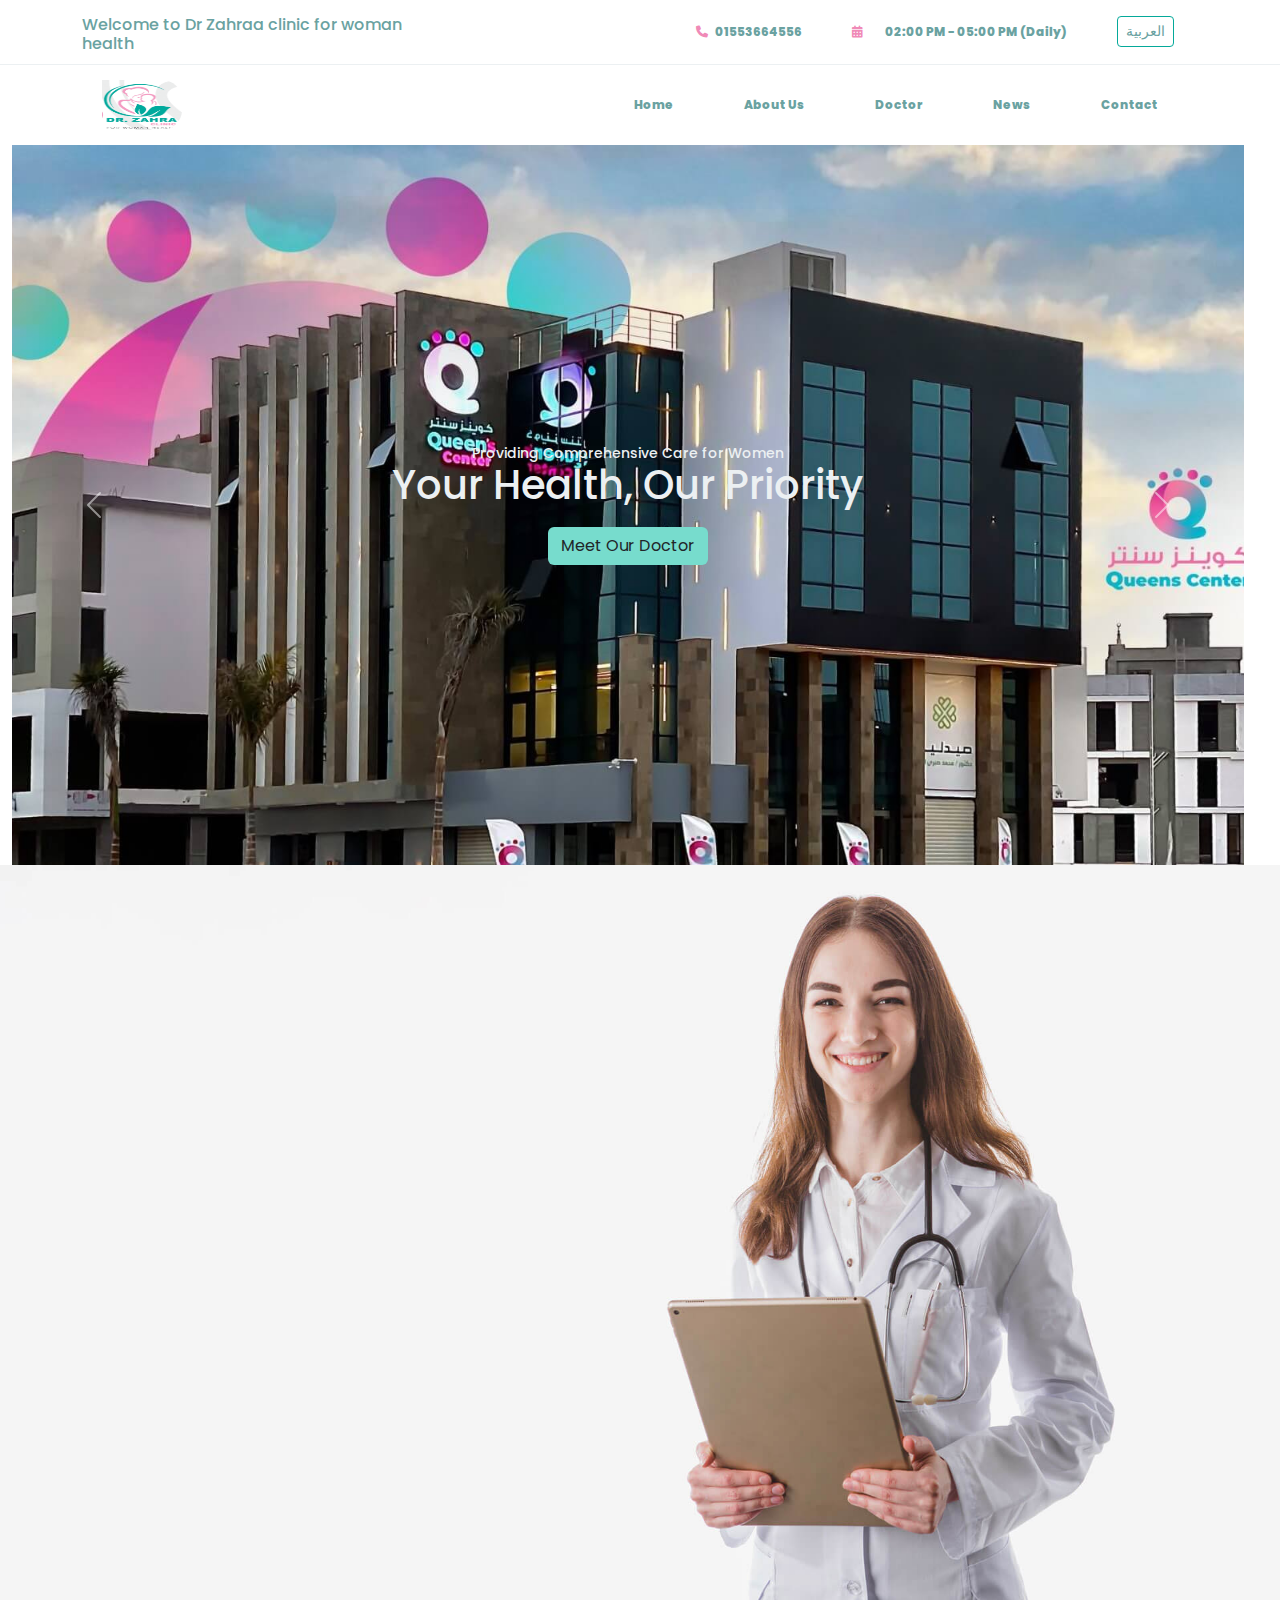
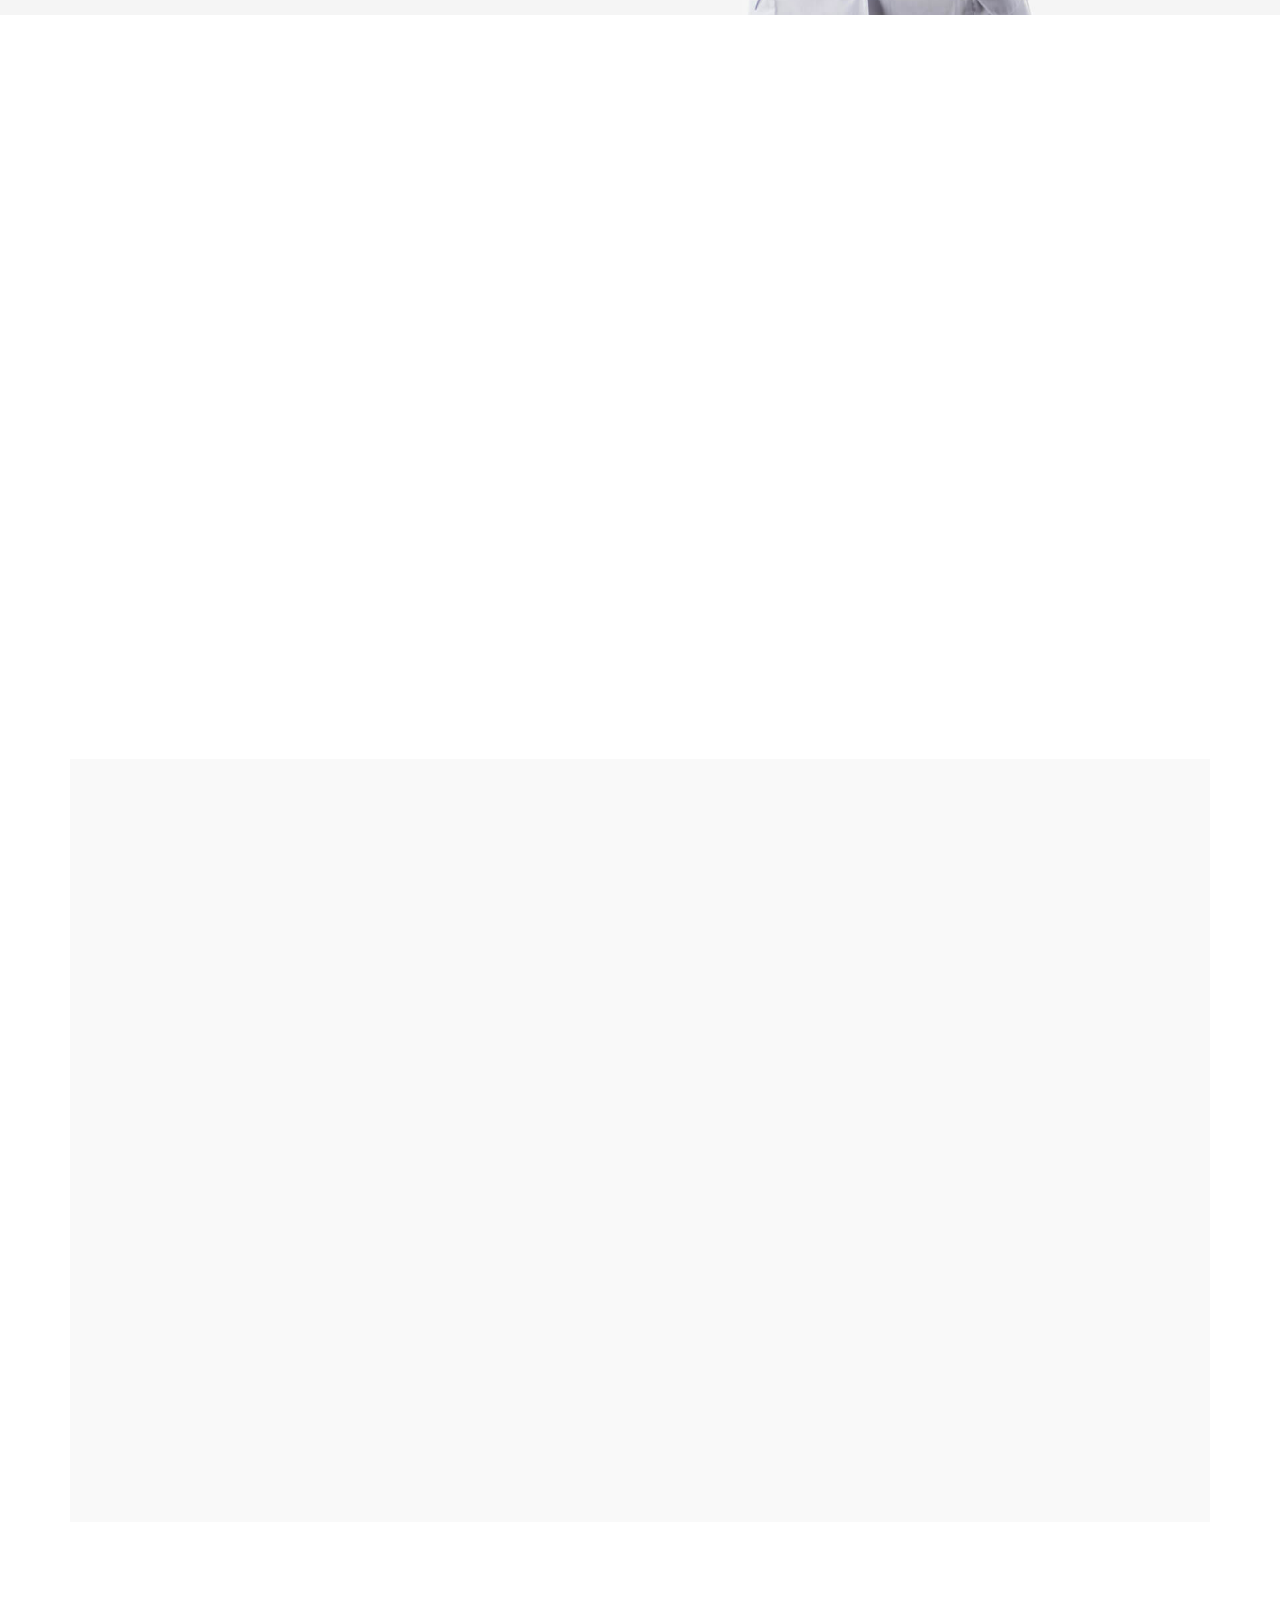
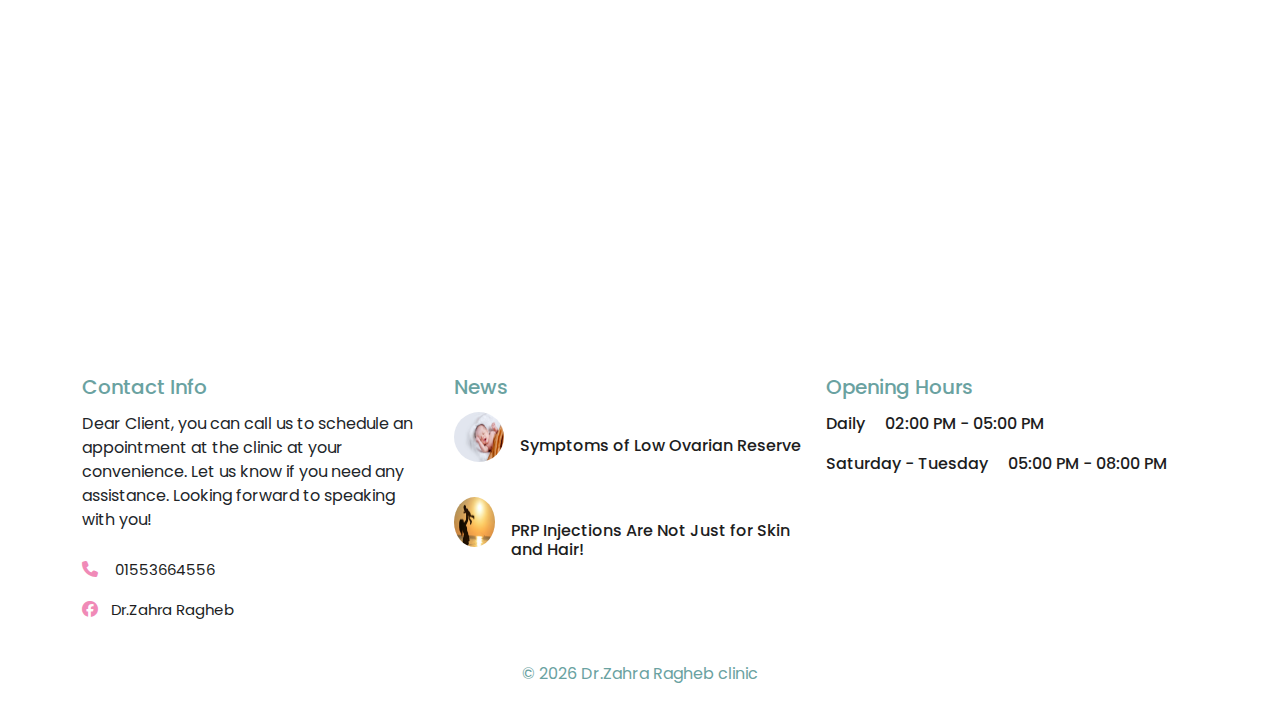
<file: index.html>
<!DOCTYPE html>
<html lang="en" dir="ltr">
<head>
    <meta charset="UTF-8">
    <meta name="viewport" content="width=device-width, initial-scale=1.0">
    <title>DR/Zahra Clinic</title>
    <link href="https://cdn.jsdelivr.net/npm/bootstrap@5.3.3/dist/css/bootstrap.min.css" rel="stylesheet">
    <script src="https://cdn.jsdelivr.net/npm/bootstrap@5.3.3/dist/js/bootstrap.bundle.min.js"></script>
    <link rel="stylesheet" href="https://cdnjs.cloudflare.com/ajax/libs/font-awesome/6.7.2/css/all.min.css">
    <link rel="stylesheet" href="https://cdnjs.cloudflare.com/ajax/libs/animate.css/4.1.1/animate.min.css"/>
    <link rel="stylesheet" href="./style/main.css">
    <script src="https://cdnjs.cloudflare.com/ajax/libs/wow/1.1.2/wow.min.js"></script>
</head>
<body>
    <header>
        <div class="container">
            <div class="row align-items-center">
                <div class="col-md-4 col-sm-5">
                    <p class="h6 title-header" data-en="Welcome to Dr Zahraa clinic for woman health" data-ar="مرحبًا بكم في عيادة الدكتورة الزهراء راغب لصحة المرأة">Welcome to Dr Zahraa clinic for woman health</p>
                </div>
                <div class="details col-md-8 col-sm-7 text-md-end">
                    <span class="me-3">
                        <i class="fa-solid fa-phone"></i>
                        <a href="https://wa.me/1553664556" style="text-decoration: none; color: inherit;">01553664556</a>
                    </span>
                    <span class="me-3"><i class="fa-solid fa-calendar-days"></i> <span data-en="02:00 PM - 05:00 PM (Daily)" data-ar="02:00 م - 05:00 م (يوميًا)">02:00 PM - 05:00 PM (Daily)</span></span>
                    <button id="lang-switch" class="btn btn-sm ">العربية</button>
                </div>
            </div>
        </div>
    </header>
    
    <nav class="navbar navbar-expand-lg navbar-light">
        <div class="container">
            <a class="navbar-brand" href="#top">
                <img src="public/logo-removebg-preview (1).png" alt="logo">
            </a>
            <button class="navbar-toggler" type="button" data-bs-toggle="collapse" data-bs-target="#navbarNav" aria-controls="navbarNav" aria-expanded="false" aria-label="Toggle navigation">
                <span class="navbar-toggler-icon"></span>
            </button>
            <div class="collapse navbar-collapse" id="navbarNav">
                <ul class="navbar-nav ms-auto">
                    <li class="nav-item"><a class="nav-link" href="#top" data-en="Home" data-ar="الرئيسية">Home</a></li>
                    <li class="nav-item"><a class="nav-link" href="#about" data-en="About Us" data-ar="معلومات عنا">About Us</a></li>
                    <li class="nav-item"><a class="nav-link" href="#doctor-section" data-en="Doctor" data-ar="الطبيبة">Doctor</a></li>
                    <li class="nav-item"><a class="nav-link" href="#news" data-en="News" data-ar="الأخبار">News</a></li>
                    <li class="nav-item"><a class="nav-link" href="#contact-us" data-en="Contact" data-ar="تواصل معنا">Contact</a></li>
                </ul>
            </div>
        </div>
    </nav>
    <!--Home-->
<section id="home" class="slider">
    <div class="container-fluid">
        <div class="row">
            <div id="carouselExample" class="carousel slide" data-bs-ride="carousel">
                <div class="carousel-inner">
                    <div class="carousel-item active item-first">
                        <div class="caption text-center">
                            <div class=" words offset-md-1 col-md-10">
                                <h3 data-en="Providing Comprehensive Care for Women" data-ar="توفير رعاية متكاملة ومتميزة للنساء">Providing Comprehensive Care for Women</h3>
                                <h1 data-en="Your Health, Our Priority" data-ar="صحتك هي أولويتنا">Your Health, Our Priority</h1>
                                <a href="#doctor-section" class="btn banner-btn" data-en="Meet Our Doctor" data-ar="تعرف على الطبيبة">Meet Our Doctor</a>
                            </div>
                        </div>
                    </div>
                    <div class="carousel-item item-second">
                        <div class="caption text-center">
                            <div class="words offset-md-1 col-md-10">
                                <h3 data-en="Dedicated to Women's Wellness" data-ar="مكرسون لصحة المرأة">Dedicated to Women's Wellness</h3>
                                <h1 data-en="Empowering Healthy Lives" data-ar="رعاية متكاملة لصحة الأم والجنين">Empowering Healthy Lives</h1>
                                <a href="#about" class="btn banner-btn" data-en="More About Us" data-ar="المزيد عنا">More About Us</a>
                            </div>
                        </div>
                    </div>
                    <div class="carousel-item item-third">
                        <div class="words caption text-center">
                            <div class="offset-md-1 col-md-10">
                                <h3 data-en="Expert Care for Every Stage of Life" data-ar="رعاية متخصصة لكل مرحلة من مراحل الحياة">Expert Care for Every Stage of Life</h3>
                                <h1 data-en="Compassionate & Personalized Treatment" data-ar="عناية لطيفة ومخصصة للمرأة">Compassionate & Personalized Treatment</h1>
                                <a href="#news" class="btn banner-btn" data-en="News" data-ar="الأخبار">News</a>
                            </div>
                        </div>
                    </div>
                </div>
                <button class="carousel-control-prev" type="button" data-bs-target="#carouselExample" data-bs-slide="prev">
                    <span class="carousel-control-prev-icon" aria-hidden="true"></span>
                    <span class="visually-hidden">Previous</span>
                </button>
                <button class="carousel-control-next" type="button" data-bs-target="#carouselExample" data-bs-slide="next">
                    <span class="carousel-control-next-icon" aria-hidden="true"></span>
                    <span class="visually-hidden">Next</span>
                </button>
            </div>
        </div>
    </div>
</section>
<!--About Us-->
<section id="about">
    <div class="container">
        <div class="row">
            <div class="col-lg-6 col-md-6">
                <div class="about-info">
                    <h2 class="wow animate__animated animate__fadeInUp" id="fadeElement" data-wow-delay="0.6s" data-en="Welcome to our clinic for Women's Health Care" data-ar="مرحبًا بكم في عيادتنا لرعاية صحة المرأة">Welcome to our clinic for Women's Health Care</h2>
                    <div class="wow animate__animated animate__fadeInUp" id="fadeText" data-wow-delay="0.8s">
                        <p class="ms-3" data-en="A women's and obstetrics clinic is dedicated to providing exceptional healthcare 
                        services tailored to women's needs. The clinic specializes in advanced fertility treatments, 
                        including IVF (In Vitro Fertilization) and plasma injections, to support women facing fertility challenges. 
                        It also offers pain-free delivery options to ensure a comfortable and safe childbirth experience. 
                        Committed to the highest standards of hygiene and care, the clinic prioritizes sterilization and patient comfort, 
                        creating a safe and reassuring environment for every woman. With expert medical professionals and state-of-the-art 
                        technology, the clinic strives to provide compassionate and effective care, ensuring the well-being of women 
                        at every stage of their journey." 
                        data-ar="تكرس عيادتنا لصحة المرأة وتقديم خدمات رعاية صحية متميزة تلبي احتياجات النساء.
                        تتخصص العيادة في علاجات الخصوبة المتقدمة، بما في ذلك التلقيح الصناعي (IVF) 
                        وحقن البلازما، لدعم النساء اللاتي يواجهن تحديات الخصوبة. كما توفر خيارات ولادة بدون
                        ألم لضمان تجربة ولادة مريحة وآمنة.
                        نحن ملتزمون بأعلى معايير النظافة والرعاية، حيث نولي أهمية كبيرة للتعقيم وراحة المريضات، مما يخلق بيئة آمنة ومطمئنة لكل امرأة.
                        بفضل فريقنا الطبي المتخصص والتكنولوجيا الحديثة، نسعى لتقديم رعاية رحيمة وفعالة لضمان صحة المرأة في جميع مراحل حياتها.">"A women's and obstetrics clinic is dedicated to providing exceptional healthcare 
                        services tailored to women's needs. The clinic specializes in advanced fertility treatments, 
                        including IVF (In Vitro Fertilization) and plasma injections, to support women facing fertility challenges. 
                        It also offers pain-free delivery options to ensure a comfortable and safe childbirth experience. 
                        Committed to the highest standards of hygiene and care, the clinic prioritizes sterilization and patient comfort, 
                        creating a safe and reassuring environment for every woman. With expert medical professionals and state-of-the-art 
                        technology, the clinic strives to provide compassionate and effective care, ensuring the well-being of women 
                        at every stage of their journey." </p>
                    </div>
                    <figure class="profile wow animate__animated animate__fadeInUp ms-2" id="fadeFigure" data-wow-delay="1s">
                        <img src="public/logo.png" class="img-fluid" alt="logo">
                        <figcaption>
                            <h6 data-en="Dr. Zahra Ragheb" data-ar="الدكتورة الزهراء اسماعيل راغب">Dr. Zahra Ragheb</h6>
                        </figcaption>
                    </figure>
                </div>
            </div>
        </div>
    </div>
</section>
<section class="container my-5" id="doctor-section">
    <div class="text-center mb-4 wow animate__animated animate__fadeInUp" data-wow-delay="0.3s">
        <h1 class="fw-bold" data-en="Meet Our Doctor" data-ar="تعرف على طبيبتنا">Meet Our Doctor</h1>
    </div>
    <div class="row align-items-center">
        <div class="col-md-6 wow animate__animated animate__fadeInUp" data-wow-delay="0.5s">
            <h3 class="fw-bold" data-en="Dr. Zahraa Ismail Ragheb" data-ar="الدكتورة الزهراء إسماعيل راغب">Dr. Zahraa Ismail Ragheb</h3>
            <ul>
                <li data-en="Lecturer and Consultant in Obstetrics, Gynecology, and Infertility at the Faculty of Medicine" data-ar="محاضرة ومستشارة في طب النساء والتوليد والعقم في كلية الطب">Lecturer and Consultant in Obstetrics, Gynecology, and Infertility at the Faculty of Medicine</li>
                <li data-en="Specialist in Obstetrics and Gynecology" data-ar="متخصصة في طب النساء والتوليد">Specialist in Obstetrics and Gynecology</li>
                <li data-en="Master's Degree in Obstetrics and Gynecology" data-ar="حاصلة على درجة الماجستير في طب النساء والتوليد">Master's Degree in Obstetrics and Gynecology</li>
                <li data-en="Fellow of the Royal College in England" data-ar="زميلة الكلية الملكية في إنجلترا">Fellow of the Royal College in England</li>
                <li data-en="Consultant in IVF (In Vitro Fertilization)" data-ar="استشارية في التلقيح الصناعي">Consultant in IVF (In Vitro Fertilization)</li>
                <li data-en="Consultant in Female Aesthetic Medicine" data-ar="استشارية في الطب التجميلي النسائي">Consultant in Female Aesthetic Medicine</li>
            </ul>
        </div>
        <div class="col-md-6 text-center wow animate__animated animate__fadeInUp" data-wow-delay="0.7s">
            <img src="public/pregnency.jpg" alt="Pregnant Woman" class="img-fluid rounded">
        </div>
    </div>
</section>
<!--News Section-->
<section id="news" class="container my-5">
    <div class="text-center mb-4 wow animate__animated animate__fadeInUp" data-wow-delay="0.3s">
        <h1 class="fw-bold" data-en="Latest News" data-ar="أحدث الأخبار">Latest News</h1>
    </div>

    <div class="row">
        <!-- News Item 1 -->
        <div class="col-lg-4 col-md-6 mb-4 wow animate__animated animate__fadeInUp" data-wow-delay="0.4s">
            <div class="news-thumb card border-0 shadow-sm">
                <a href="#" data-bs-toggle="modal" data-bs-target="#newsModal1">
                    <img src="public/photo3.jpg" class="card-img-top rounded" alt="">
                </a>
                <div class="card-body">
                    <h3 class="mt-2">
                        <a href="#" class="head text-decoration-none" data-bs-toggle="modal" data-bs-target="#newsModal1" data-en="Tips for Pregnant Women in the First Months" data-ar="نصائح للحوامل في الأشهر الأولى">Tips for Pregnant Women in the First Months</a>
                    </h3>
                    <p class="news-text" data-en="A pregnant woman can try some other habits to reduce nausea." data-ar="يمكن للمرأة الحامل تجربة بعض العادات لتقليل الغثيان.">A pregnant woman can try some other habits to reduce nausea.</p>
                    <button class="btn btn1 btn-sm" data-bs-toggle="modal" data-bs-target="#newsModal1" data-en="Read More" data-ar="اقرأ المزيد">Read More</button>
                </div>
            </div>
        </div>

        <!-- News Item 2 -->
        <div class="col-lg-4 col-md-6 mb-4 wow animate__animated animate__fadeInUp" data-wow-delay="0.5s">
            <div class="news-thumb card border-0 shadow-sm">
                <a href="#" data-bs-toggle="modal" data-bs-target="#newsModal2">
                    <img src="public/photo2 (1).jpg" class="card-img-top rounded" alt="">
                </a>
                <div class="card-body">
                    <h3 class="mt-2">
                        <a href="#" class="head text-decoration-none" data-bs-toggle="modal" data-bs-target="#newsModal2" data-en="PRP Injections Are Not Just for Skin and Hair!" data-ar="البلازما ليست للبشرةوالشعر!">PRP Injections Are Not Just for Skin and Hair!</a>
                    </h3>
                    <p class="news-text" data-en="PRP (Platelet-Rich Plasma) is now being used in cosmetic gynecology for treatment." data-ar="استخدام حقن البلازما في طب التجميل النسائي للعلاج.">PRP (Platelet-Rich Plasma) is now being used in cosmetic gynecology for treatment.</p>
                    <button class="btn btn1 btn-sm" data-bs-toggle="modal" data-bs-target="#newsModal2" data-en="Read More" data-ar="اقرأ المزيد">Read More</button>
                </div>
            </div>
        </div>

        <!-- News Item 3 -->
        <div class="col-lg-4 col-md-6 mb-4 wow animate__animated animate__fadeInUp" data-wow-delay="0.6s">
            <div class="news-thumb card border-0 shadow-sm">
                <a href="#" data-bs-toggle="modal" data-bs-target="#newsModal3">
                    <img src="public/photo2 (2).jpg" class="card-img-top rounded" alt="">
                </a>
                <div class="card-body">
                    <h3 class="mt-2">
                        <a href="#" class="head text-decoration-none" data-bs-toggle="modal" data-bs-target="#newsModal3" data-en="Symptoms of Low Ovarian Reserve" data-ar="أعراض انخفاض مخزون المبيض">Symptoms of Low Ovarian Reserve</a>
                    </h3>
                    <p class="news-text" data-en="There are no clear symptoms indicating a decrease in ovarian reserve." data-ar="لا توجد أعراض واضحة تشير إلى انخفاض مخزون المبيض.">There are no clear symptoms indicating a decrease in ovarian reserve.</p>
                    <button class="btn btn1 btn-sm" data-bs-toggle="modal" data-bs-target="#newsModal3" data-en="Read More" data-ar="اقرأ المزيد">Read More</button>
                </div>
            </div>
        </div>
    </div>
</section>
    <!-- News Modals -->
    <div class="modal fade" id="newsModal1" tabindex="-1" aria-labelledby="newsModal1Label" aria-hidden="true">
        <div class="modal-dialog modal-lg">
            <div class="modal-content">
                <div class="modal-header">
                    <h5 class="modal-title" id="newsModal1Label" data-en="Tips for Pregnant Women in the First Months" data-ar="نصائح للحوامل في الأشهر الأولى">Tips for Pregnant Women in the First Months</h5>
                    <button type="button" class="btn-close" data-bs-dismiss="modal" aria-label="Close"></button>
                </div>
                <div class="modal-body">
                    <img src="public/photo3.jpg" class="img-fluid mb-3" alt="">
                    <p data-en="Morning sickness is one of the most annoying symptoms for women at the beginning of pregnancy. Some women experience nausea and vomiting throughout the first months of pregnancy, which can be extremely bothersome. Although it can be difficult to control this type of nausea, doctors recommend certain tips for pregnant women in early pregnancy to help reduce morning sickness. Some of the most important tips include:" data-ar="الغثيان الصباحي هو أحد أكثر الأعراض إزعاجًا للنساء في بداية الحمل. تعاني بعض النساء من الغثيان والقيء خلال الأشهر الأولى من الحمل، مما قد يكون مزعجًا للغاية. على الرغم من صعوبة التحكم في هذا النوع من الغثيان، يوصي الأطباء ببعض النصائح للحوامل في بداية الحمل للمساعدة في تقليل الغثيان الصباحي. ومن أهم هذه النصائح:">
                    Morning sickness is one of the most annoying symptoms for women at the beginning of pregnancy. Some women experience nausea and vomiting throughout the first months of pregnancy, which can be extremely bothersome.
                    </p>
                    <ul class="modal-list">
                        <li data-en="Avoid using creams and perfumes with strong scents." data-ar="تجنب استخدام الكريمات والعطور ذات الروائح القوية.">Avoid using creams and perfumes with strong scents.</li>
                        <li data-en="Do not sleep on an empty stomach; eat a piece of fruit or drink a glass of milk before bedtime." data-ar="لا تنامي على معدة فارغة؛ تناولي قطعة من الفاكهة أو كوبًا من الحليب قبل النوم.">Do not sleep on an empty stomach; eat a piece of fruit or drink a glass of milk before bedtime.</li>
                        <li data-en="Do not move impublictely after waking up; rest for a while, drink a glass of juice, and then start moving." data-ar="لا تتحركي فور الاستيقاظ؛ استريحي قليلًا، اشربي كوبًا من العصير، ثم ابدئي بالحركة.">Do not move impublictely after waking up; rest for a while, drink a glass of juice, and then start moving.</li>
                        <li data-en="Avoid eating fried and fatty foods for dinner. Instead, opt for a light and healthy meal consisting of yogurt, fruit, and a glass of juice." data-ar="تجنبي تناول الأطعمة المقلية والدهنية في العشاء. بدلًا من ذلك، اختاري وجبة خفيفة وصحية تتكون من الزبادي، الفاكهة، وكوب من العصير.">Avoid eating fried and fatty foods for dinner. Instead, opt for a light and healthy meal consisting of yogurt, fruit, and a glass of juice.</li>
                    </ul>
                </div>
            </div>
        </div>
    </div>
    
    <div class="modal fade" id="newsModal2" tabindex="-1" aria-labelledby="newsModal2Label" aria-hidden="true">
        <div class="modal-dialog modal-lg">
            <div class="modal-content">
                <div class="modal-header">
                    <h5 class="modal-title" id="newsModal2Label" data-en="PRP Injections Are Not Just for Skin and Hair!" data-ar="حقن البلازما ليست فقط للبشرة والشعر!">PRP Injections Are Not Just for Skin and Hair!</h5>
                    <button type="button" class="btn-close" data-bs-dismiss="modal" aria-label="Close"></button>
                </div>
                <div class="modal-body">
                    <img src="public/photo2 (1).jpg" class="img-fluid mb-3" alt="">
                    <p data-en="PRP (Platelet-Rich Plasma) is now being used in cosmetic gynecology for the treatment of:" data-ar="يتم الآن استخدام حقن البلازما الغنية بالصفائح الدموية (PRP) في طب التجميل النسائي لعلاج:">
                    PRP (Platelet-Rich Plasma) is now being used in cosmetic gynecology for the treatment of:</p>
                    <ul class="modal-list">
                        <li data-en="Mild vaginal laxity" data-ar="ارتخاء مهبلي خفيف">Mild vaginal laxity</li>
                        <li data-en="Early stages of urinary incontinence" data-ar="المراحل المبكرة من سلس البول">Early stages of urinary incontinence</li>
                        <li data-en="Vaginal dryness and recurrent infections" data-ar="جفاف المهبل والالتهابات المتكررة">Vaginal dryness and recurrent infections</li>
                        <li data-en="Low sexual arousal in women by injecting PRP into specific areas that enhance nerve signal transmission to the brain" data-ar="ضعف الإثارة الجنسية لدى النساء من خلال حقن البلازما في مناطق معينة تعزز نقل الإشارات العصبية إلى الدماغ">Low sexual arousal in women by injecting PRP into specific areas that enhance nerve signal transmission to the brain</li>
                        <li data-en="Brightening and rejuvenation of the intimate area" data-ar="تفتيح وتجديد المنطقة الحساسة">Brightening and rejuvenation of the intimate area</li>
                    </ul>
                </div>
            </div>
        </div>
    </div>
    <div class="modal fade" id="newsModal3" tabindex="-1" aria-labelledby="newsModal3Label" aria-hidden="true">
        <div class="modal-dialog modal-lg">
            <div class="modal-content">
                <div class="modal-header">
                    <h5 class="modal-title" id="newsModal3Label" data-en="Symptoms of Low Ovarian Reserve" data-ar="أعراض انخفاض مخزون المبيض">Symptoms of Low Ovarian Reserve</h5>
                    <button type="button" class="btn-close" data-bs-dismiss="modal" aria-label="Close"></button>
                </div>
                <div class="modal-body">
                    <img src="public/photo2 (2).jpg" class="img-fluid mb-3" alt="">
                    <p data-en="There are no clear symptoms indicating a decrease in ovarian reserve. However, some symptoms may appear in women experiencing this condition, such as:" data-ar="لا توجد أعراض واضحة تشير إلى انخفاض مخزون المبيض. ومع ذلك، قد تظهر بعض الأعراض لدى النساء اللاتي يعانين من هذه الحالة، مثل:">
                    There are no clear symptoms indicating a decrease in ovarian reserve. However, some symptoms may appear in women experiencing this condition, such as:</p>
                    <ul class="modal-list">
                        <li data-en="Difficulty getting pregnant." data-ar="صعوبة في الحمل.">Difficulty getting pregnant.</li>
                        <li data-en="Missed or delayed menstrual periods." data-ar="غياب أو تأخر الدورة الشهرية.">Missed or delayed menstrual periods.</li>
                        <li data-en="Shorter menstrual cycles (less than the normal average for a 28-year-old woman)." data-ar="دورات شهرية أقصر من المعتاد (أقل من المتوسط الطبيعي للمرأة البالغة من العمر 28 عامًا).">Shorter menstrual cycles (less than the normal average for a 28-year-old woman).</li>
                        <li data-en="Heavy menstrual bleeding." data-ar="نزيف حاد أثناء الدورة الشهرية.">Heavy menstrual bleeding.</li>
                        <li data-en="Miscarriage." data-ar="الإجهاض.">Miscarriage.</li>
                    </ul>
                    <p data-en="Some women may also experience primary ovarian insufficiency, which can cause symptoms such as:" data-ar="قد تعاني بعض النساء أيضًا من فشل المبيض الأولي، والذي قد يسبب أعراضًا مثل:">
                    Some women may also experience primary ovarian insufficiency, which can cause symptoms such as:</p>
                    <ul class="modal-list">
                        <li data-en="Hot flashes." data-ar="هبات ساخنة.">Hot flashes.</li>
                        <li data-en="Irregular menstrual cycles." data-ar="دورات شهرية غير منتظمة.">Irregular menstrual cycles.</li>
                        <li data-en="Vaginal dryness." data-ar="جفاف المهبل.">Vaginal dryness.</li>
                    </ul>
                    <p data-en="Diagnosis of Low Ovarian Reserve:" data-ar="تشخيص انخفاض مخزون المبيض:">
                    Diagnosis of Low Ovarian Reserve:</p>
                    <ul class="modal-list">
                        <li data-en="Blood Test - A blood test is performed on the second or third day of the menstrual cycle." data-ar="اختبار الدم - يتم إجراء فحص الدم في اليوم الثاني أو الثالث من الدورة الشهرية.">Blood Test - A blood test is performed on the second or third day of the menstrual cycle.</li>
                        <li data-en="Ultrasound Examination - A transvaginal ultrasound is used to assess the size of the ovaries and count the number of follicles in each ovary." data-ar="فحص الموجات فوق الصوتية - يتم استخدام الموجات فوق الصوتية عبر المهبل لتقييم حجم المبايض وحساب عدد الجريبات في كل مبيض.">Ultrasound Examination - A transvaginal ultrasound is used to assess the size of the ovaries and count the number of follicles in each ovary.</li>
                    </ul>
                </div>
            </div>
        </div>
    </div>
    <!-- GOOGLE MAP -->
<section id="contact-us">
    <iframe src="https://www.google.com/maps/embed?pb=!1m14!1m8!1m3!1d3989.818320343149!2d0!3d0!3m2!1i1024!2i768!4f13.1!3m3!1m2!1s0x1458bf22a10bf0bf%3A0x7fbb64bd4aef137c!2z2YPZiNmK2YbYsiDYs9mG2KrYsSBRdWVlbnMgQ2VudGVy!5e0!3m2!1sen!2seg!4v1739269376881!5m2!1sen!2seg" width="100%" height="350" style="border:0;" allowfullscreen="" loading="lazy" referrerpolicy="no-referrer-when-downgrade"></iframe>
    <div class="container mt-5">
        <div class="row">
            <div class="col-md-4">
                <h5 data-en="Contact Info" data-ar="معلومات الاتصال">Contact Info</h5>
                <p data-en="Dear Client, you can call us to schedule an appointment at the clinic at your convenience. Let us know if you need any assistance. Looking forward to speaking with you!" data-ar="عزيزي العميل، يمكنك الاتصال بنا لتحديد موعد في العيادة في الوقت المناسب لك. أخبرنا إذا كنت بحاجة إلى أي مساعدة. نتطلع للتحدث معك!">
                Dear Client, you can call us to schedule an appointment at the clinic at your convenience. Let us know if you need any assistance. Looking forward to speaking with you!</p>
                <div class="contact-info">
                    <p>
                        <i class="fa-solid fa-phone me-2"></i> 
                        <a href="https://wa.me/201553664556">01553664556</a>
                    </p>
                    <p> <i class="fa-brands fa-facebook me-2"></i><a href="https://www.facebook.com/profile.php?id=100064726072181" target="_blank">Dr.Zahra Ragheb</a></p>
                </div>
            </div>
            <div class="col-md-4">
                <h5 data-en="News" data-ar="الأخبار">News</h5>
                <div class="latest-stories d-flex">
                    <div class="stories-image">
                        <img src="public/photo2 (2).jpg" class="img-fluid" alt="">
                    </div>
                    <div class="stories-info ms-3">
                        <a href="#news"><h6 data-en="Symptoms of Low Ovarian Reserve" data-ar="أعراض انخفاض مخزون المبيض">Symptoms of Low Ovarian Reserve</h6></a>
                    </div>
                </div>
                <div class="latest-stories d-flex">
                    <div class="stories-image">
                        <img src="public/photo2 (1).jpg" class="img-fluid" alt="">
                    </div>
                    <div class="stories-info ms-3">
                        <a href="#news"><h6 data-en="PRP Injections Are Not Just for Skin and Hair!" data-ar="حقن البلازما ليست فقط للبشرة والشعر!">PRP Injections Are Not Just for Skin and Hair!</h6></a>
                    </div>
                </div>
            </div>

            
            <div class="col-md-4 opening-hours">
                <h5 data-en="Opening Hours" data-ar="ساعات العمل">Opening Hours</h5>
                <p><span data-en="Daily" data-ar="يوميًا">Daily</span> <span class="ms-3" data-en="02:00 PM - 05:00 PM" data-ar="02:00 م - 05:00 م">02:00 PM - 05:00 PM</span></p>
                <p><span data-en="Saturday - Tuesday" data-ar="السبت - الثلاثاء">Saturday - Tuesday</span> <span class="ms-3" data-en="05:00 PM - 08:00 PM" data-ar="05:00 م - 08:00 م">05:00 PM - 08:00 PM</span></p>
            </div>
        </div>
    </div>
</section>

<!-- FOOTER -->

<footer class="py-4 text-center">
    <p>
        <span id="year-text">
            © <span id="year"></span> <span id="clinic-name">Dr.Zahra Ragheb clinic</span>
        </span>
    </p>
</footer>
<script>

    new WOW().init();
    // switch lang
    document.getElementById("lang-switch").addEventListener("click", function () {
        let htmlTag = document.documentElement;
        let isEnglish = htmlTag.lang === "en";
        
        // switch lang and direction
        htmlTag.lang = isEnglish ? "ar" : "en";
        htmlTag.dir = isEnglish ? "rtl" : "ltr";
        document.body.style.textAlign = isEnglish ? "right" : "left";
        
       // update text
        document.querySelectorAll("[data-en]").forEach(el => {
            el.innerText = isEnglish ? el.getAttribute("data-ar") : el.getAttribute("data-en");
        });
        
       // switch lang button
        this.innerText = isEnglish ? "English" : "العربية";
    });
    // update year
    document.addEventListener("DOMContentLoaded", function () {
        // Set the current year
        document.getElementById("year").textContent = new Date().getFullYear();

        // Function to update text based on language
        function updateFooterText() {
            const lang = document.documentElement.lang;
            const clinicName = document.getElementById("clinic-name");

            if (lang === "ar") {
                clinicName.textContent = "عيادة د.الزهراء اسماعيل راغب";
            } else {
                clinicName.textContent = "Dr.Zahra Ragheb clinic";
            }
        }
        updateFooterText();
        document.getElementById("lang-switch").addEventListener("click", function () {
            setTimeout(updateFooterText, 100); // Small delay to allow language change
        });
    });
    // make nav close after click link in mobile
    document.addEventListener("DOMContentLoaded", function () {
        let navLinks = document.querySelectorAll(".nav-link");
        let navbarToggler = document.querySelector(".navbar-toggler");
        let navbarCollapse = document.querySelector("#navbarNav");

        navLinks.forEach(function (link) {
            link.addEventListener("click", function () {
                if (navbarCollapse.classList.contains("show")) {
                    new bootstrap.Collapse(navbarCollapse).hide();
                }
            });
        });
    });
</script>
</body>
</html>
</file>
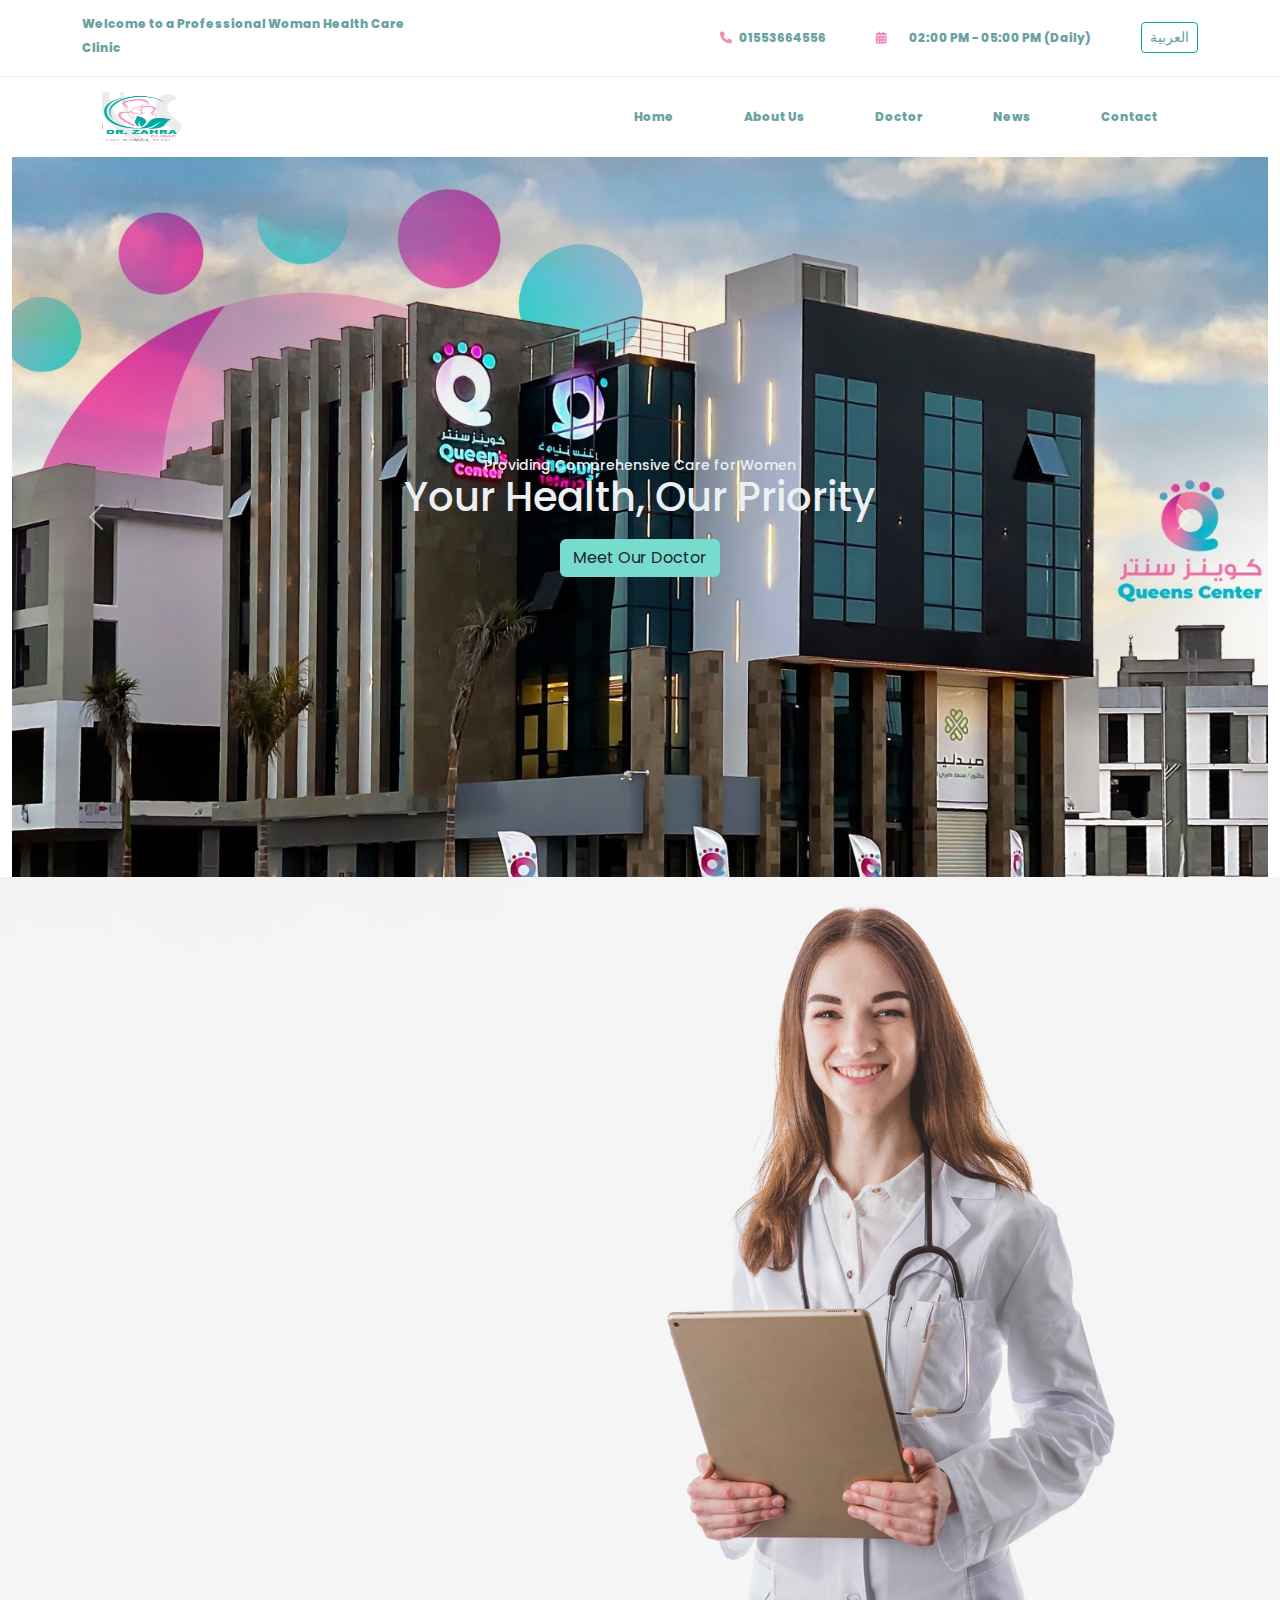
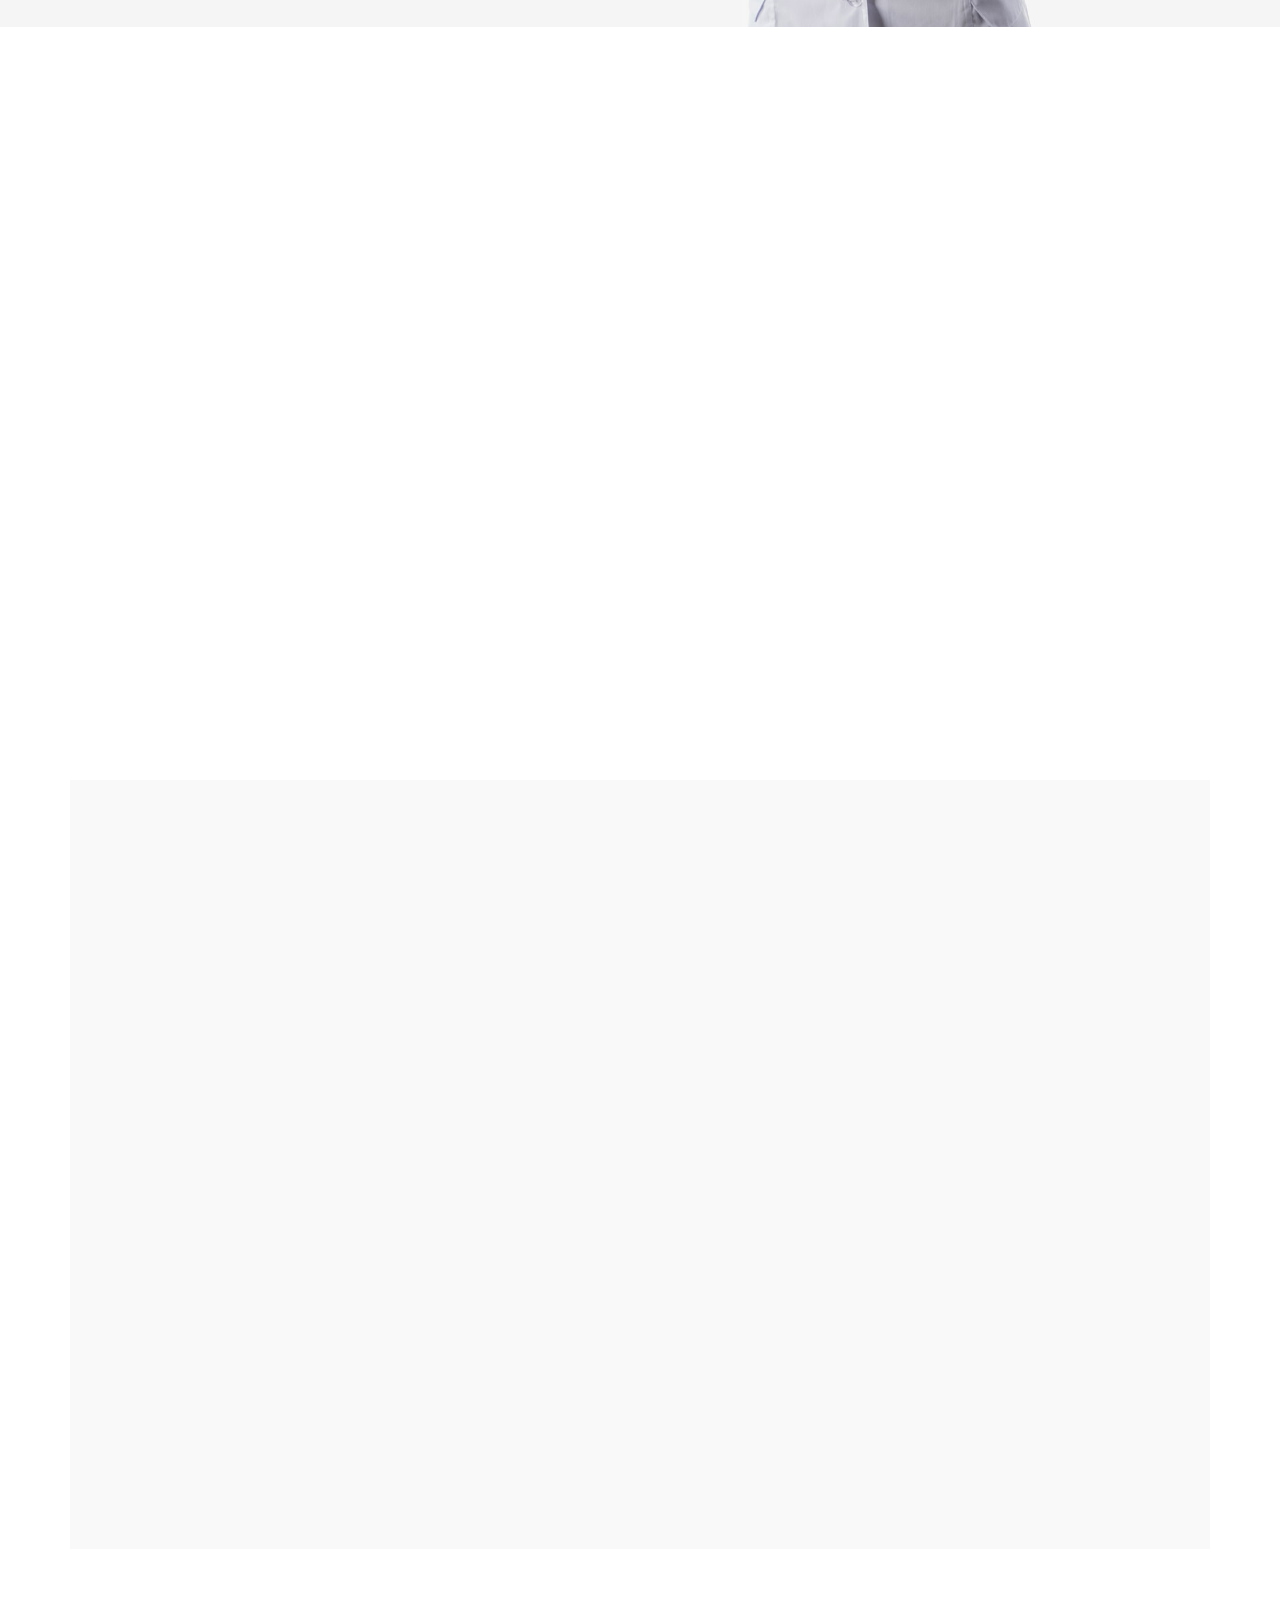
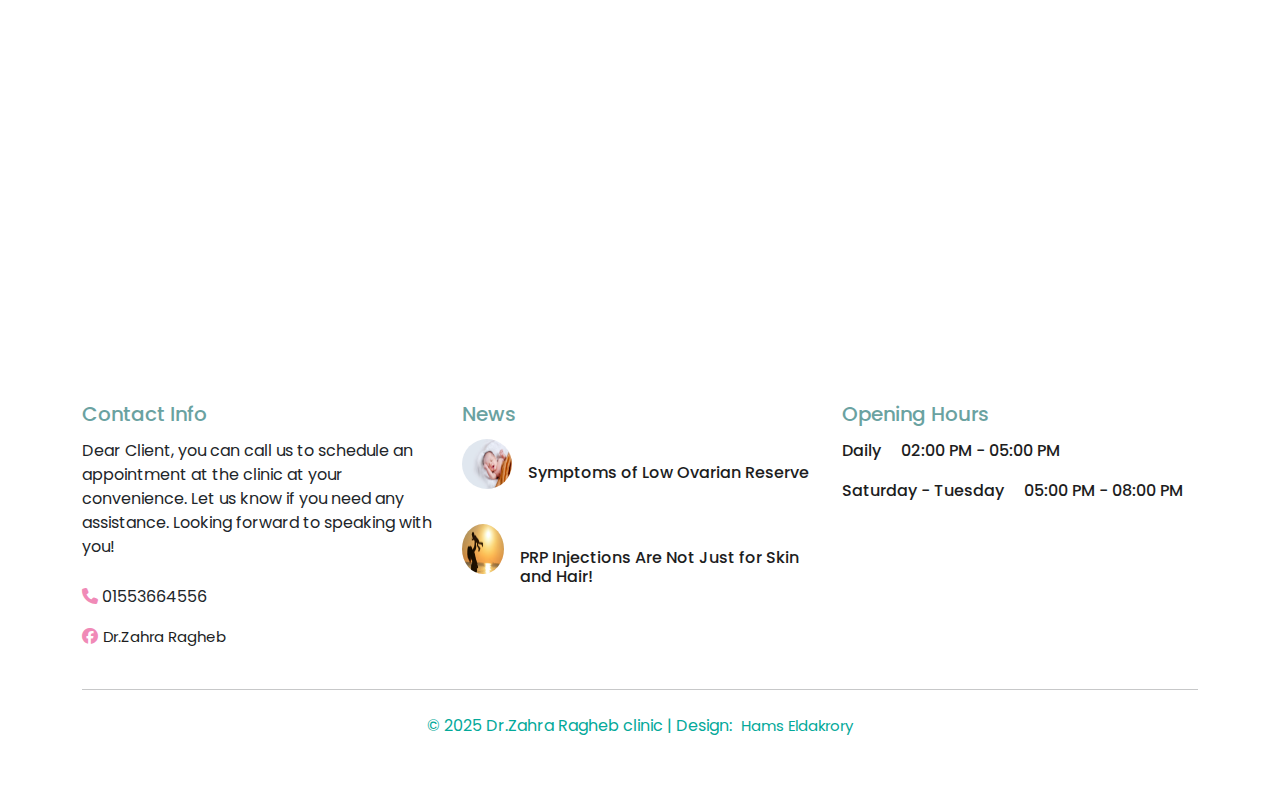
<file: clinicmulti.html>
<!DOCTYPE html>
<html lang="en" dir="ltr">
<head>
    <meta charset="UTF-8">
    <meta name="viewport" content="width=device-width, initial-scale=1.0">
    <title>DR/Zahra Clinic</title>
    <link href="https://cdn.jsdelivr.net/npm/bootstrap@5.3.3/dist/css/bootstrap.min.css" rel="stylesheet">
    <script src="https://cdn.jsdelivr.net/npm/bootstrap@5.3.3/dist/js/bootstrap.bundle.min.js"></script>
    <link rel="stylesheet" href="https://cdnjs.cloudflare.com/ajax/libs/font-awesome/6.7.2/css/all.min.css">
    <link rel="stylesheet" href="https://cdnjs.cloudflare.com/ajax/libs/animate.css/4.1.1/animate.min.css"/>
    <link rel="stylesheet" href="./style/clinicmulti.css">
    <script src="https://cdnjs.cloudflare.com/ajax/libs/wow/1.1.2/wow.min.js"></script>
</head>
<body>
    <header>
        <div class="container">
            <div class="row align-items-center">
                <div class="col-md-4 col-sm-5">
                    <p data-en="Welcome to a Professional Woman Health Care Clinic" data-ar="مرحبًا بكم في عيادة الرعاية الصحية المتخصصة للنساء">Welcome to a Professional Woman Health Care Clinic</p>
                </div>
                <div class="details col-md-8 col-sm-7 text-md-end">
                    <span class="me-3"><i class="fa-solid fa-phone"></i> 01553664556</span>
                    <span class="me-3"><i class="fa-solid fa-calendar-days"></i> <span data-en="02:00 PM - 05:00 PM (Daily)" data-ar="02:00 م - 05:00 م (يوميًا)">02:00 PM - 05:00 PM (Daily)</span></span>
                    <button id="lang-switch" class="btn btn-sm ">العربية</button>
                </div>
            </div>
        </div>
    </header>
    
    <nav class="navbar navbar-expand-lg navbar-light">
        <div class="container">
            <a class="navbar-brand" href="clinic.html"><img src="Media/logo-removebg-preview.png" alt="logo"></a>
            <button class="navbar-toggler" type="button" data-bs-toggle="collapse" data-bs-target="#navbarNav">
                <span class="navbar-toggler-icon"></span>
            </button>
            <div class="collapse navbar-collapse" id="navbarNav">
                <ul class="navbar-nav ms-auto">
                    <li class="nav-item"><a class="nav-link" href="#top" data-en="Home" data-ar="الرئيسية">Home</a></li>
                    <li class="nav-item"><a class="nav-link" href="#about" data-en="About Us" data-ar="معلومات عنا">About Us</a></li>
                    <li class="nav-item"><a class="nav-link" href="#doctor-section" data-en="Doctor" data-ar="الطبيبة">Doctor</a></li>
                    <li class="nav-item"><a class="nav-link" href="#news" data-en="News" data-ar="الأخبار">News</a></li>
                    <li class="nav-item"><a class="nav-link" href="#google-map" data-en="Contact" data-ar="تواصل معنا">Contact</a></li>
                </ul>
            </div>
        </div>
    </nav>
    <!--Home-->
<section id="home" class="slider">
    <div class="container-fluid">
        <div class="row">
            <div id="carouselExample" class="carousel slide" data-bs-ride="carousel">
                <div class="carousel-inner">
                    <div class="carousel-item active item-first">
                        <div class="caption text-center">
                            <div class=" words offset-md-1 col-md-10">
                                <h3 data-en="Providing Comprehensive Care for Women" data-ar="توفير رعاية متكاملة ومتميزة للنساء">Providing Comprehensive Care for Women</h3>
                                <h1 data-en="Your Health, Our Priority" data-ar="صحتك هي أولويتنا">Your Health, Our Priority</h1>
                                <a href="#doctor-section" class="btn banner-btn" data-en="Meet Our Doctor" data-ar="تعرف على الطبيبة">Meet Our Doctor</a>
                            </div>
                        </div>
                    </div>
                    <div class="carousel-item item-second">
                        <div class="caption text-center">
                            <div class="words offset-md-1 col-md-10">
                                <h3 data-en="Dedicated to Women's Wellness" data-ar="مكرسون لصحة المرأة">Dedicated to Women's Wellness</h3>
                                <h1 data-en="Empowering Healthy Lives" data-ar="رعاية متكاملة لصحة الأم والجنين">Empowering Healthy Lives</h1>
                                <a href="#about" class="btn banner-btn" data-en="More About Us" data-ar="المزيد عنا">More About Us</a>
                            </div>
                        </div>
                    </div>
                    <div class="carousel-item item-third">
                        <div class="words caption text-center">
                            <div class="offset-md-1 col-md-10">
                                <h3 data-en="Expert Care for Every Stage of Life" data-ar="رعاية متخصصة لكل مرحلة من مراحل الحياة">Expert Care for Every Stage of Life</h3>
                                <h1 data-en="Compassionate & Personalized Treatment" data-ar="عناية لطيفة ومخصصة للمرأة">Compassionate & Personalized Treatment</h1>
                                <a href="#news" class="btn banner-btn" data-en="News" data-ar="الأخبار">News</a>
                            </div>
                        </div>
                    </div>
                </div>
                <button class="carousel-control-prev" type="button" data-bs-target="#carouselExample" data-bs-slide="prev">
                    <span class="carousel-control-prev-icon" aria-hidden="true"></span>
                    <span class="visually-hidden">Previous</span>
                </button>
                <button class="carousel-control-next" type="button" data-bs-target="#carouselExample" data-bs-slide="next">
                    <span class="carousel-control-next-icon" aria-hidden="true"></span>
                    <span class="visually-hidden">Next</span>
                </button>
            </div>
        </div>
    </div>
</section>
<!--About Us-->
<section id="about">
    <div class="container">
        <div class="row">
            <div class="col-lg-6 col-md-6">
                <div class="about-info">
                    <h2 class="wow animate__animated animate__fadeInUp" id="fadeElement" data-wow-delay="0.6s" data-en="Welcome to our clinic for Women's Health Care" data-ar="مرحبًا بكم في عيادتنا لرعاية صحة المرأة">Welcome to our clinic for Women's Health Care</h2>
                    <div class="wow animate__animated animate__fadeInUp" id="fadeText" data-wow-delay="0.8s">
                        <p class="ms-3" data-en="A women's and obstetrics clinic is dedicated to providing exceptional healthcare 
                        services tailored to women's needs. The clinic specializes in advanced fertility treatments, 
                        including IVF (In Vitro Fertilization) and plasma injections, to support women facing fertility challenges. 
                        It also offers pain-free delivery options to ensure a comfortable and safe childbirth experience. 
                        Committed to the highest standards of hygiene and care, the clinic prioritizes sterilization and patient comfort, 
                        creating a safe and reassuring environment for every woman. With expert medical professionals and state-of-the-art 
                        technology, the clinic strives to provide compassionate and effective care, ensuring the well-being of women 
                        at every stage of their journey." 
                        data-ar="تكرس عيادتنا لصحة المرأة وتقديم خدمات رعاية صحية متميزة تلبي احتياجات النساء.
                        تتخصص العيادة في علاجات الخصوبة المتقدمة، بما في ذلك التلقيح الصناعي (IVF) 
                        وحقن البلازما، لدعم النساء اللاتي يواجهن تحديات الخصوبة. كما توفر خيارات ولادة بدون
                        ألم لضمان تجربة ولادة مريحة وآمنة.
                        نحن ملتزمون بأعلى معايير النظافة والرعاية، حيث نولي أهمية كبيرة للتعقيم وراحة المريضات، مما يخلق بيئة آمنة ومطمئنة لكل امرأة.
                        بفضل فريقنا الطبي المتخصص والتكنولوجيا الحديثة، نسعى لتقديم رعاية رحيمة وفعالة لضمان صحة المرأة في جميع مراحل حياتها.">"A women's and obstetrics clinic is dedicated to providing exceptional healthcare 
                        services tailored to women's needs. The clinic specializes in advanced fertility treatments, 
                        including IVF (In Vitro Fertilization) and plasma injections, to support women facing fertility challenges. 
                        It also offers pain-free delivery options to ensure a comfortable and safe childbirth experience. 
                        Committed to the highest standards of hygiene and care, the clinic prioritizes sterilization and patient comfort, 
                        creating a safe and reassuring environment for every woman. With expert medical professionals and state-of-the-art 
                        technology, the clinic strives to provide compassionate and effective care, ensuring the well-being of women 
                        at every stage of their journey." </p>
                    </div>
                    <figure class="profile wow animate__animated animate__fadeInUp ms-2" id="fadeFigure" data-wow-delay="1s">
                        <img src="/Media/logo.png" class="img-fluid" alt="logo">
                        <figcaption>
                            <h6 data-en="Dr. Zahra Ragheb" data-ar="الدكتورة الزهراء اسماعيل راغب">Dr. Zahra Ragheb</h6>
                        </figcaption>
                    </figure>
                </div>
            </div>
        </div>
    </div>
</section>
<section class="container my-5" id="doctor-section">
    <div class="text-center mb-4 wow animate__animated animate__fadeInUp" data-wow-delay="0.3s">
        <h1 class="fw-bold" data-en="Meet Our Doctor" data-ar="تعرف على طبيبتنا">Meet Our Doctor</h1>
    </div>
    <div class="row align-items-center">
        <div class="col-md-6 wow animate__animated animate__fadeInUp" data-wow-delay="0.5s">
            <h3 class="fw-bold" data-en="Dr. Zahraa Ismail Ragheb" data-ar="الدكتورة الزهراء إسماعيل راغب">Dr. Zahraa Ismail Ragheb</h3>
            <ul>
                <li data-en="Lecturer and Consultant in Obstetrics, Gynecology, and Infertility at the Faculty of Medicine" data-ar="محاضرة ومستشارة في طب النساء والتوليد والعقم في كلية الطب">Lecturer and Consultant in Obstetrics, Gynecology, and Infertility at the Faculty of Medicine</li>
                <li data-en="Specialist in Obstetrics and Gynecology" data-ar="متخصصة في طب النساء والتوليد">Specialist in Obstetrics and Gynecology</li>
                <li data-en="Master's Degree in Obstetrics and Gynecology" data-ar="حاصلة على درجة الماجستير في طب النساء والتوليد">Master's Degree in Obstetrics and Gynecology</li>
                <li data-en="Fellow of the Royal College in England" data-ar="زميلة الكلية الملكية في إنجلترا">Fellow of the Royal College in England</li>
                <li data-en="Consultant in IVF (In Vitro Fertilization)" data-ar="استشارية في التلقيح الصناعي">Consultant in IVF (In Vitro Fertilization)</li>
                <li data-en="Consultant in Female Aesthetic Medicine" data-ar="استشارية في الطب التجميلي النسائي">Consultant in Female Aesthetic Medicine</li>
            </ul>
        </div>
        <div class="col-md-6 text-center wow animate__animated animate__fadeInUp" data-wow-delay="0.7s">
            <img src="Media/pregnency.jpg" alt="Pregnant Woman" class="img-fluid rounded">
        </div>
    </div>
</section>
<!--News Section-->
<section id="news" class="container my-5">
    <div class="text-center mb-4 wow animate__animated animate__fadeInUp" data-wow-delay="0.3s">
        <h1 class="fw-bold" data-en="Latest News" data-ar="أحدث الأخبار">Latest News</h1>
    </div>

    <div class="row">
        <!-- News Item 1 -->
        <div class="col-lg-4 col-md-6 mb-4 wow animate__animated animate__fadeInUp" data-wow-delay="0.4s">
            <div class="news-thumb card border-0 shadow-sm">
                <a href="#" data-bs-toggle="modal" data-bs-target="#newsModal1">
                    <img src="Media/photo3.jpg" class="card-img-top rounded" alt="">
                </a>
                <div class="card-body">
                    <h3 class="mt-2">
                        <a href="#" class="head text-decoration-none" data-bs-toggle="modal" data-bs-target="#newsModal1" data-en="Tips for Pregnant Women in the First Months" data-ar="نصائح للحوامل في الأشهر الأولى">Tips for Pregnant Women in the First Months</a>
                    </h3>
                    <p class="news-text" data-en="A pregnant woman can try some other habits to reduce nausea." data-ar="يمكن للمرأة الحامل تجربة بعض العادات لتقليل الغثيان.">A pregnant woman can try some other habits to reduce nausea.</p>
                    <button class="btn btn1 btn-sm" data-bs-toggle="modal" data-bs-target="#newsModal1" data-en="Read More" data-ar="اقرأ المزيد">Read More</button>
                </div>
            </div>
        </div>

        <!-- News Item 2 -->
        <div class="col-lg-4 col-md-6 mb-4 wow animate__animated animate__fadeInUp" data-wow-delay="0.5s">
            <div class="news-thumb card border-0 shadow-sm">
                <a href="#" data-bs-toggle="modal" data-bs-target="#newsModal2">
                    <img src="Media/photo2 (1).jpg" class="card-img-top rounded" alt="">
                </a>
                <div class="card-body">
                    <h3 class="mt-2">
                        <a href="#" class="head text-decoration-none" data-bs-toggle="modal" data-bs-target="#newsModal2" data-en="PRP Injections Are Not Just for Skin and Hair!" data-ar="البلازما ليست للبشرةوالشعرفقط!">PRP Injections Are Not Just for Skin and Hair!</a>
                    </h3>
                    <p class="news-text" data-en="PRP (Platelet-Rich Plasma) is now being used in cosmetic gynecology for treatment." data-ar="استخدام حقن البلازما في طب التجميل النسائي للعلاج.">PRP (Platelet-Rich Plasma) is now being used in cosmetic gynecology for treatment.</p>
                    <button class="btn btn1 btn-sm" data-bs-toggle="modal" data-bs-target="#newsModal2" data-en="Read More" data-ar="اقرأ المزيد">Read More</button>
                </div>
            </div>
        </div>

        <!-- News Item 3 -->
        <div class="col-lg-4 col-md-6 mb-4 wow animate__animated animate__fadeInUp" data-wow-delay="0.6s">
            <div class="news-thumb card border-0 shadow-sm">
                <a href="#" data-bs-toggle="modal" data-bs-target="#newsModal3">
                    <img src="Media/photo2 (2).jpg" class="card-img-top rounded" alt="">
                </a>
                <div class="card-body">
                    <h3 class="mt-2">
                        <a href="#" class="head text-decoration-none" data-bs-toggle="modal" data-bs-target="#newsModal3" data-en="Symptoms of Low Ovarian Reserve" data-ar="أعراض انخفاض مخزون المبيض">Symptoms of Low Ovarian Reserve</a>
                    </h3>
                    <p class="news-text" data-en="There are no clear symptoms indicating a decrease in ovarian reserve." data-ar="لا توجد أعراض واضحة تشير إلى انخفاض مخزون المبيض.">There are no clear symptoms indicating a decrease in ovarian reserve.</p>
                    <button class="btn btn1 btn-sm" data-bs-toggle="modal" data-bs-target="#newsModal3" data-en="Read More" data-ar="اقرأ المزيد">Read More</button>
                </div>
            </div>
        </div>
    </div>
</section>
    <!-- News Modals -->
    <div class="modal fade" id="newsModal1" tabindex="-1" aria-labelledby="newsModal1Label" aria-hidden="true">
        <div class="modal-dialog modal-lg">
            <div class="modal-content">
                <div class="modal-header">
                    <h5 class="modal-title" id="newsModal1Label" data-en="Tips for Pregnant Women in the First Months" data-ar="نصائح للحوامل في الأشهر الأولى">Tips for Pregnant Women in the First Months</h5>
                    <button type="button" class="btn-close" data-bs-dismiss="modal" aria-label="Close"></button>
                </div>
                <div class="modal-body">
                    <img src="Media/photo3.jpg" class="img-fluid mb-3" alt="">
                    <p data-en="Morning sickness is one of the most annoying symptoms for women at the beginning of pregnancy. Some women experience nausea and vomiting throughout the first months of pregnancy, which can be extremely bothersome. Although it can be difficult to control this type of nausea, doctors recommend certain tips for pregnant women in early pregnancy to help reduce morning sickness. Some of the most important tips include:" data-ar="الغثيان الصباحي هو أحد أكثر الأعراض إزعاجًا للنساء في بداية الحمل. تعاني بعض النساء من الغثيان والقيء خلال الأشهر الأولى من الحمل، مما قد يكون مزعجًا للغاية. على الرغم من صعوبة التحكم في هذا النوع من الغثيان، يوصي الأطباء ببعض النصائح للحوامل في بداية الحمل للمساعدة في تقليل الغثيان الصباحي. ومن أهم هذه النصائح:">
                    Morning sickness is one of the most annoying symptoms for women at the beginning of pregnancy. Some women experience nausea and vomiting throughout the first months of pregnancy, which can be extremely bothersome.
                    </p>
                    <ul class="modal-list">
                        <li data-en="Avoid using creams and perfumes with strong scents." data-ar="تجنب استخدام الكريمات والعطور ذات الروائح القوية.">Avoid using creams and perfumes with strong scents.</li>
                        <li data-en="Do not sleep on an empty stomach; eat a piece of fruit or drink a glass of milk before bedtime." data-ar="لا تنامي على معدة فارغة؛ تناولي قطعة من الفاكهة أو كوبًا من الحليب قبل النوم.">Do not sleep on an empty stomach; eat a piece of fruit or drink a glass of milk before bedtime.</li>
                        <li data-en="Do not move immediately after waking up; rest for a while, drink a glass of juice, and then start moving." data-ar="لا تتحركي فور الاستيقاظ؛ استريحي قليلًا، اشربي كوبًا من العصير، ثم ابدئي بالحركة.">Do not move immediately after waking up; rest for a while, drink a glass of juice, and then start moving.</li>
                        <li data-en="Avoid eating fried and fatty foods for dinner. Instead, opt for a light and healthy meal consisting of yogurt, fruit, and a glass of juice." data-ar="تجنبي تناول الأطعمة المقلية والدهنية في العشاء. بدلًا من ذلك، اختاري وجبة خفيفة وصحية تتكون من الزبادي، الفاكهة، وكوب من العصير.">Avoid eating fried and fatty foods for dinner. Instead, opt for a light and healthy meal consisting of yogurt, fruit, and a glass of juice.</li>
                    </ul>
                </div>
            </div>
        </div>
    </div>
    
    <div class="modal fade" id="newsModal2" tabindex="-1" aria-labelledby="newsModal2Label" aria-hidden="true">
        <div class="modal-dialog modal-lg">
            <div class="modal-content">
                <div class="modal-header">
                    <h5 class="modal-title" id="newsModal2Label" data-en="PRP Injections Are Not Just for Skin and Hair!" data-ar="حقن البلازما ليست فقط للبشرة والشعر!">PRP Injections Are Not Just for Skin and Hair!</h5>
                    <button type="button" class="btn-close" data-bs-dismiss="modal" aria-label="Close"></button>
                </div>
                <div class="modal-body">
                    <img src="Media/photo2 (1).jpg" class="img-fluid mb-3" alt="">
                    <p data-en="PRP (Platelet-Rich Plasma) is now being used in cosmetic gynecology for the treatment of:" data-ar="يتم الآن استخدام حقن البلازما الغنية بالصفائح الدموية (PRP) في طب التجميل النسائي لعلاج:">
                    PRP (Platelet-Rich Plasma) is now being used in cosmetic gynecology for the treatment of:</p>
                    <ul class="modal-list">
                        <li data-en="Mild vaginal laxity" data-ar="ارتخاء مهبلي خفيف">Mild vaginal laxity</li>
                        <li data-en="Early stages of urinary incontinence" data-ar="المراحل المبكرة من سلس البول">Early stages of urinary incontinence</li>
                        <li data-en="Vaginal dryness and recurrent infections" data-ar="جفاف المهبل والالتهابات المتكررة">Vaginal dryness and recurrent infections</li>
                        <li data-en="Low sexual arousal in women by injecting PRP into specific areas that enhance nerve signal transmission to the brain" data-ar="ضعف الإثارة الجنسية لدى النساء من خلال حقن البلازما في مناطق معينة تعزز نقل الإشارات العصبية إلى الدماغ">Low sexual arousal in women by injecting PRP into specific areas that enhance nerve signal transmission to the brain</li>
                        <li data-en="Brightening and rejuvenation of the intimate area" data-ar="تفتيح وتجديد المنطقة الحساسة">Brightening and rejuvenation of the intimate area</li>
                    </ul>
                </div>
            </div>
        </div>
    </div>
    <div class="modal fade" id="newsModal3" tabindex="-1" aria-labelledby="newsModal3Label" aria-hidden="true">
        <div class="modal-dialog modal-lg">
            <div class="modal-content">
                <div class="modal-header">
                    <h5 class="modal-title" id="newsModal3Label" data-en="Symptoms of Low Ovarian Reserve" data-ar="أعراض انخفاض مخزون المبيض">Symptoms of Low Ovarian Reserve</h5>
                    <button type="button" class="btn-close" data-bs-dismiss="modal" aria-label="Close"></button>
                </div>
                <div class="modal-body">
                    <img src="Media/photo2 (2).jpg" class="img-fluid mb-3" alt="">
                    <p data-en="There are no clear symptoms indicating a decrease in ovarian reserve. However, some symptoms may appear in women experiencing this condition, such as:" data-ar="لا توجد أعراض واضحة تشير إلى انخفاض مخزون المبيض. ومع ذلك، قد تظهر بعض الأعراض لدى النساء اللاتي يعانين من هذه الحالة، مثل:">
                    There are no clear symptoms indicating a decrease in ovarian reserve. However, some symptoms may appear in women experiencing this condition, such as:</p>
                    <ul class="modal-list">
                        <li data-en="Difficulty getting pregnant." data-ar="صعوبة في الحمل.">Difficulty getting pregnant.</li>
                        <li data-en="Missed or delayed menstrual periods." data-ar="غياب أو تأخر الدورة الشهرية.">Missed or delayed menstrual periods.</li>
                        <li data-en="Shorter menstrual cycles (less than the normal average for a 28-year-old woman)." data-ar="دورات شهرية أقصر من المعتاد (أقل من المتوسط الطبيعي للمرأة البالغة من العمر 28 عامًا).">Shorter menstrual cycles (less than the normal average for a 28-year-old woman).</li>
                        <li data-en="Heavy menstrual bleeding." data-ar="نزيف حاد أثناء الدورة الشهرية.">Heavy menstrual bleeding.</li>
                        <li data-en="Miscarriage." data-ar="الإجهاض.">Miscarriage.</li>
                    </ul>
                    <p data-en="Some women may also experience primary ovarian insufficiency, which can cause symptoms such as:" data-ar="قد تعاني بعض النساء أيضًا من فشل المبيض الأولي، والذي قد يسبب أعراضًا مثل:">
                    Some women may also experience primary ovarian insufficiency, which can cause symptoms such as:</p>
                    <ul class="modal-list">
                        <li data-en="Hot flashes." data-ar="هبات ساخنة.">Hot flashes.</li>
                        <li data-en="Irregular menstrual cycles." data-ar="دورات شهرية غير منتظمة.">Irregular menstrual cycles.</li>
                        <li data-en="Vaginal dryness." data-ar="جفاف المهبل.">Vaginal dryness.</li>
                    </ul>
                    <p data-en="Diagnosis of Low Ovarian Reserve:" data-ar="تشخيص انخفاض مخزون المبيض:">
                    Diagnosis of Low Ovarian Reserve:</p>
                    <ul class="modal-list">
                        <li data-en="Blood Test - A blood test is performed on the second or third day of the menstrual cycle." data-ar="اختبار الدم - يتم إجراء فحص الدم في اليوم الثاني أو الثالث من الدورة الشهرية.">Blood Test - A blood test is performed on the second or third day of the menstrual cycle.</li>
                        <li data-en="Ultrasound Examination - A transvaginal ultrasound is used to assess the size of the ovaries and count the number of follicles in each ovary." data-ar="فحص الموجات فوق الصوتية - يتم استخدام الموجات فوق الصوتية عبر المهبل لتقييم حجم المبايض وحساب عدد الجريبات في كل مبيض.">Ultrasound Examination - A transvaginal ultrasound is used to assess the size of the ovaries and count the number of follicles in each ovary.</li>
                    </ul>
                </div>
            </div>
        </div>
    </div>
    <!-- GOOGLE MAP -->
<section id="google-map">
    <iframe src="https://www.google.com/maps/embed?pb=!1m14!1m8!1m3!1d3989.818320343149!2d0!3d0!3m2!1i1024!2i768!4f13.1!3m3!1m2!1s0x1458bf22a10bf0bf%3A0x7fbb64bd4aef137c!2z2YPZiNmK2YbYsiDYs9mG2KrYsSBRdWVlbnMgQ2VudGVy!5e0!3m2!1sen!2seg!4v1739269376881!5m2!1sen!2seg" width="100%" height="350" style="border:0;" allowfullscreen="" loading="lazy" referrerpolicy="no-referrer-when-downgrade"></iframe>
</section>

<!-- FOOTER -->
<footer class="py-5">
    <div class="container">
        <div class="row">
            <div class="col-md-4">
                <h5 data-en="Contact Info" data-ar="معلومات الاتصال">Contact Info</h5>
                <p data-en="Dear Client, you can call us to schedule an appointment at the clinic at your convenience. Let us know if you need any assistance. Looking forward to speaking with you!" data-ar="عزيزي العميل، يمكنك الاتصال بنا لتحديد موعد في العيادة في الوقت المناسب لك. أخبرنا إذا كنت بحاجة إلى أي مساعدة. نتطلع للتحدث معك!">
                Dear Client, you can call us to schedule an appointment at the clinic at your convenience. Let us know if you need any assistance. Looking forward to speaking with you!</p>
                <div class="contact-info">
                    <p> <i class="fa-solid fa-phone"></i> 01553664556 </p>
                    <p> <i class="fa-brands fa-facebook"></i><a href="https://www.facebook.com/profile.php?id=100064726072181" target="_blank">Dr.Zahra Ragheb</a></p>
                </div>
            </div>

            <div class="col-md-4">
                <h5 data-en="News" data-ar="الأخبار">News</h5>
                <div class="latest-stories d-flex">
                    <div class="stories-image">
                        <img src="Media/photo2 (2).jpg" class="img-fluid" alt="">
                    </div>
                    <div class="stories-info ms-3">
                        <a href="#news"><h6 data-en="Symptoms of Low Ovarian Reserve" data-ar="أعراض انخفاض مخزون المبيض">Symptoms of Low Ovarian Reserve</h6></a>
                    </div>
                </div>
                <div class="latest-stories d-flex">
                    <div class="stories-image">
                        <img src="Media/photo2 (1).jpg" class="img-fluid" alt="">
                    </div>
                    <div class="stories-info ms-3">
                        <a href="#news"><h6 data-en="PRP Injections Are Not Just for Skin and Hair!" data-ar="حقن البلازما ليست فقط للبشرة والشعر!">PRP Injections Are Not Just for Skin and Hair!</h6></a>
                    </div>
                </div>
            </div>

            
            <div class="col-md-4 opening-hours">
                <h5 data-en="Opening Hours" data-ar="ساعات العمل">Opening Hours</h5>
                <p><span data-en="Daily" data-ar="يوميًا">Daily</span> <span class="ms-3" data-en="02:00 PM - 05:00 PM" data-ar="02:00 م - 05:00 م">02:00 PM - 05:00 PM</span></p>
                <p><span data-en="Saturday - Tuesday" data-ar="السبت - الثلاثاء">Saturday - Tuesday</span> <span class="ms-3" data-en="05:00 PM - 08:00 PM" data-ar="05:00 م - 08:00 م">05:00 PM - 08:00 PM</span></p>
            </div>
        </div>

        <hr class="my-4">

        <div class="row text-center reserved">
            <p>
                <span data-en="© 2025 Dr.Zahra Ragheb clinic | Design: " data-ar="© 2025 عيادة د.الزهراء اسماعيل راغب | التصميم: ">© 2025 Dr.Zahra Ragheb clinic | Design: </span>
                <a class="emailme" href="mailto:hamseldakrory14@gmail.com" data-en="Hams Eldakrory" data-ar="همس الدكروري">Hams Eldakrory</a>
            </p>
        </div>
    </div>
</footer>
<script>
    new WOW().init();
    document.getElementById("lang-switch").addEventListener("click", function () {
        let htmlTag = document.documentElement;
        let isEnglish = htmlTag.lang === "en";
        
        // switch lang and direction
        htmlTag.lang = isEnglish ? "ar" : "en";
        htmlTag.dir = isEnglish ? "rtl" : "ltr";
        document.body.style.textAlign = isEnglish ? "right" : "left";
        
       // update text
        document.querySelectorAll("[data-en]").forEach(el => {
            el.innerText = isEnglish ? el.getAttribute("data-ar") : el.getAttribute("data-en");
        });
        
       // switch lang button
        this.innerText = isEnglish ? "English" : "العربية";
    });
</script>
</body>
</html>
</file>
<file: style/main.css>
/* general styling*/
@import url('https://fonts.googleapis.com/css2?family=Tajawal:wght@300;400;700&family=Poppins:wght@300;400;700&display=swap');
:root {
    --mainPink:  #f08ab7;
    --mainWhite: #ecf0f2;
    --mainBlack: #201d1e;
    --darkGreen: #6aa2a1;
    --mainGreen: #04a99a;
    --transGreen:#77dccd;
}
*{
    margin: 0;
    padding: 0;
    box-sizing: border-box;
    max-width: 100%;
}
body{
    font-family: 'Poppins',sans-serif;
    direction: ltr;
    text-align: left;
}
html[lang="ar"] body {
  font-family: 'Tajawal', sans-serif;
  direction: rtl;
}
#lang-switch {
  border: 1px solid var(--mainGreen);
  color: var(--darkGreen);
  margin: 0 auto; 
  width: fit-content;
}
#lang-switch:hover{
  background-color: var(--mainGreen);
  color: var(--mainWhite);
}
.wow {
  animation-duration: 0.5s !important; 
}
/*Header*/
header {
    border-bottom: 1px solid var(--mainWhite);
    display: flex;
  }

  header .details {
    padding-left: 0;
  }

html[lang="ar"] header .details {
  padding-right: 400px;
}

header p,header span {
    color: var(--darkGreen);
    font-size: 12px;
    line-height: 24px;
    padding-top: 12px;
    font-weight: 800;
  }

  header span {
    display: inline-block;
    padding: 10px 15px;
  }

  header span i {
    color: var(--mainPink);
    margin-right: 5px;
  }
html[lang="ar"] header span i {
    margin-right: 0;
    margin-left: 5px;
}
.title-header{
  color:var(--darkGreen)
}
/*NavBar*/
.navbar {
    border: none;
    margin-bottom: 0;
    padding: 10px 0;
    position: sticky;
    top: 0;
    background-color:#ffffff;
    padding: 10px;
    z-index: 1000; 
    
}
.navbar-brand img{
    width:100px;
    height: 50px;
    border-radius: 20px;
    padding-left: 20px;
}

.navbar .navbar-nav .nav-item .nav-link {
    font-size: 12px;
    font-weight: 800;
    padding-right: 40px;
    padding-left: 30px;
    transition: all ease-in-out 0.4s;
    color: var(--darkGreen);
}
html[lang="ar"] .navbar-nav{
  padding-right:550px;

}
.navbar .navbar-nav  .nav-link {
    border-radius: 3px;
    font-weight: 800;
    padding-top: 20px;
    padding-bottom: 20px;
}
.navbar .navbar-nav  .nav-link:hover ,.navbar .navbar-nav  .nav-link:focus{
    color: var(--mainPink);
}
.navbar-toggler {
    border: none;
    padding-top: 10px;
}

/*Home*/
#home h1 {
  color: var(--mainWhite);
  padding-bottom: 10px;
  margin-top: 0;
}

#home h3 {
  color: var(--mainWhite);
  font-size: 14px;
  margin: 0;
}

.caption {
  display: flex;
  justify-content: center;
  flex-direction: column;
  text-align: center;
  height: 100%;
}
html[lang="ar"] .words{
  padding-right:200px;

}
.carousel-item {
  background-position: center;
  background-repeat: no-repeat;
  background-size: cover;
  height: 80vh;
}

.item-first {
  background-image: url(../public/banner1.jpg);
}

.item-second {
  background-image: url(../public/banner3\ \(2\).jpg);
}

.item-third {
  background-image: url(../public/banner5.jpg);
}
.banner-btn{
  background-color: var(--transGreen);
}
.banner-btn:hover{
  background-color: var(--mainGreen);
}

/*About Us*/
#about {
  background: url('../public/about-bg\ \(1\).jpg') no-repeat top center;
  background-size: cover;
  padding-top: 150px;
  padding-bottom: 150px;
}
html[lang="ar"] #about{
  background: url('../public/about-bgM.jpg')  no-repeat top center;
  background-size: cover;
  padding-top: 150px;
  padding-bottom: 150px;
}
.profile {
  display: flex;
  align-items: center;
  margin-top: 1em;
}
.fa-solid{
  color: var(--mainPink);
}
#fadeElement{
  color: var(--darkGreen);
  padding-bottom: 5px;
}
.profile img {
  border-radius: 50%;
  width: 40px;
  height: 40px;
  margin-right: 1em;
}
.profile figcaption h5 {
  margin-top: 5px;
}

/*Doctor*/

#doctor-section {
  padding: 50px 0;
}

/* Section Header */
#doctor-section h1 {
  text-align: center;
  font-weight: 1000;
  margin-top: 20px;
  margin-bottom: 70px;
  color:var(--darkGreen);
}

/* Doctor Name */
#doctor-section h3 {
  font-size: 1.8rem;
  font-weight: 700;
  margin-bottom: 30px;
  color:var(--mainPink);
}

/* Doctor Description */
#doctor-section li {
  color:var(--mainBlack);
  line-height: 1.6;
  margin-bottom: 20px;
}

/* Doctor Image */
#doctor-section img {
  width: 100%;
  border-radius: 10px;
  object-fit: cover;
  box-shadow: 0px 4px 6px rgba(0, 0, 0, 0.1);
}

/* Responsive Design */
@media (max-width: 992px) {
  #doctor-section .row {
    flex-direction: column;
    text-align: center;
  }
}

/*News*/

#news {
  background: #f9f9f9;
  background-attachment: fixed;
  background-size: cover;
  padding: 60px 0;
}
#news h1{
  text-align: center;
  font-weight: 1000;
  margin-top: 20px;
  margin-bottom: 70px;
  color:var(--darkGreen);
}
.news-image img {
  width: 100%;
  border-radius: 10px;
}
.head{
  color: var(--mainPink);
}
.btn1 {
  background: var(--transGreen);
}
.btn1:hover{
  background:var(--mainGreen);
}

.modal-title{
  color: var(--mainPink);
  font-weight:500;
  margin-bottom: 5px;
}

html[lang="ar"] .modal-list{
  padding-right: 15px;

}
html[lang="ar"] .btn-close{
  margin-right: 470px;
}
#contact-us h5 {
  padding-bottom: 5px;
  color: var(--darkGreen);
}

#contact-us a {
  text-decoration: none;
  color: var(--mainBlack);
  font-size: 15px;
  padding-left: 5px;
}
.fa-brands{
  color: var(--mainPink);
}
#contact-us a:hover {
  color:var(--mainGreen);
}

.contact-info {
  padding-top: 10px;
}
.latest-stories {
  margin-bottom: 20px;
}
.stories-image img {
  border-radius: 100%;
  width: 50px;
  height: 50px;
  margin-bottom: 15px;
}
.stories-info span {
  color: #858585;
  font-size: 12px;
}
html[lang="ar"] .stories-info{
  margin-top: 15px;
  padding-right: 5px;
}
.opening-hours p{
  font-weight: 500;
  color: var(--mainPink);
}
.opening-hours span{
  color: var(--mainBlack);
}
.reserved,.emailme{
  color: var(--mainGreen);
}
#year-text{
  color:var(--darkGreen)
}
/* General Mobile Fixes */
@media (max-width: 768px) {
  html[lang="ar"] body {
      text-align: right;
  }

  /* Header Adjustments */
  html[lang="ar"] header {
      flex-direction: column;
      text-align: right;
  }

  html[lang="ar"] header .details {
      padding-right: 20px;
      text-align: right;
  }

  /* Navbar Adjustments */
  html[lang="ar"] .navbar {
      text-align: right;
  }

  html[lang="ar"] .navbar-nav {
      padding-right: 20px;
  }

  html[lang="ar"] .navbar .nav-item .nav-link {
      padding-right: 15px;
      text-align: right;
  }

  /* Home Section */
  html[lang="ar"] .words {
      padding-right: 10px;
  }

  #about, html[lang="ar"] #about {
    background: #f0f0f0 !important; 
    background-size: cover;
  }

  /* Doctor Section */
  html[lang="ar"] #doctor-section .row {
      flex-direction: column;
      text-align: right;
  }

  /* News Section */
  html[lang="ar"] .modal-list {
      padding-right: 10px;
  }

  html[lang="ar"] .btn-close {
      margin-right: 150px;
  }

  html[lang="ar"] .stories-info {
      margin-top: 5px;
      padding-right: 5px;
  }

  html[lang="ar"] .reserved,
  html[lang="ar"] .emailme {
      text-align: center;
      display: block;
  }
  #lang-switch {
    width: 100%;
    text-align: center;
    margin-left: 20px;
    margin-bottom: 20px;
  }
  html[lang="ar"] #doctor-section ul {
    list-style-type: disc !important; 
    padding-right: 30px; 
}
}

@media (min-width: 992px) and (max-width: 1200px) {

  /* Header Adjustments */
  html[lang="ar"] header .details {
      padding-right: 250px;
      text-align: right;
  }

  /* Navbar Adjustments */
  .navbar {
      padding: 15px;
  }

  .navbar-brand img {
      width: 90px;
      height: 45px;
  }

  html[lang="ar"] .navbar-nav {
      padding-right: 200px;
  }

  .navbar .navbar-nav .nav-item .nav-link {
      padding-right: 15px;
      padding-left: 15px;
      font-size: 14px;
  }

  /* Home Section */
  html[lang="ar"] .words {
      padding-right: 80px;
  }

  .carousel-item {
      height: 75vh;
  }

  /* Images & Layout Fixes */
  .carousel-item img {
      object-fit: cover;
      width: 100%;
      height: auto;
  }

  /* About Us */
  #about,
  html[lang="ar"] #about {
      padding: 80px 0;
  }

  /* Doctor Section */
  html[lang="ar"] #doctor-section .row {
      flex-direction: column;
      text-align: right;
  }

  /* Contact Us */
  .contact-form {
      max-width: 550px;
  }

  /* Footer */
  html[lang="ar"] .stories-info {
      margin-top: 10px;
      padding-right: 10px;
  }

  html[lang="ar"] .reserved,
  html[lang="ar"] .emailme {
      text-align: center;
      display: block;
  }

  #lang-switch {
      width: auto;
      text-align: center;
      margin: 10px auto;
      padding: 5px 15px;
  }

  html[lang="ar"] #doctor-section ul {
      list-style-type: disc !important;
      padding-right: 20px;
  }
}
</file>
<file: style/clinicmulti.css>
/* general styling*/
@import url('https://fonts.googleapis.com/css2?family=Tajawal:wght@300;400;700&family=Poppins:wght@300;400;700&display=swap');
:root {
    --mainPink:  #f08ab7;
    --mainWhite: #ecf0f2;
    --mainBlack: #201d1e;
    --darkGreen: #6aa2a1;
    --mainGreen: #04a99a;
    --transGreen:#77dccd;
}
*{
    margin: 0;
    padding: 0;
    box-sizing: border-box;
}
body{
    font-family: 'Poppins',sans-serif;
    direction: ltr;
    text-align: left;
}
html[lang="ar"] body {
  font-family: 'Tajawal', sans-serif;
  direction: rtl;
}
#lang-switch {
  border: 1px solid var(--mainGreen);
  color: var(--darkGreen);
}
#lang-switch:hover{
  background-color: var(--mainGreen);
  color: var(--mainWhite);
}
/*Header*/
header {
    border-bottom: 1px solid var(--mainWhite);
    display: flex;
  }

  header .details {
    padding-left: 0;
  }

html[lang="ar"] header .details {
  padding-right: 400px;
}

header p,header span {
    color: var(--darkGreen);
    font-size: 12px;
    line-height: 24px;
    padding-top: 12px;
    font-weight: 800;
  }

  header span {
    display: inline-block;
    padding: 10px 15px;
  }

  header span i {
    color: var(--mainPink);
    margin-right: 5px;
  }
html[lang="ar"] header span i {
    margin-right: 0;
    margin-left: 5px;
}

/*NavBar*/
.navbar {
    border: none;
    margin-bottom: 0;
    padding: 10px 0;
    position: sticky;
    top: 0;
    background-color:#ffffff;
    padding: 10px;
    z-index: 1000; 
    
}
.navbar-brand img{
    width:100px;
    height: 50px;
    border-radius: 20px;
    padding-left: 20px;
}

.navbar .navbar-nav .nav-item .nav-link {
    font-size: 12px;
    font-weight: 800;
    padding-right: 40px;
    padding-left: 30px;
    transition: all ease-in-out 0.4s;
    color: var(--darkGreen);
}
html[lang="ar"] .navbar-nav{
  padding-right:550px;

}
.navbar .navbar-nav  .nav-link {
    border-radius: 3px;
    font-weight: 800;
    padding-top: 20px;
    padding-bottom: 20px;
}
.navbar .navbar-nav  .nav-link:hover ,.navbar .navbar-nav  .nav-link:focus{
    color: var(--mainPink);
}
.navbar-toggler {
    border: none;
    padding-top: 10px;
}

/*Home*/
#home h1 {
  color: var(--mainWhite);
  padding-bottom: 10px;
  margin-top: 0;
}

#home h3 {
  color: var(--mainWhite);
  font-size: 14px;
  margin: 0;
}

.caption {
  display: flex;
  justify-content: center;
  flex-direction: column;
  text-align: center;
  height: 100%;
}
html[lang="ar"] .words{
  padding-right:200px;

}
.carousel-item {
  background-position: center;
  background-repeat: no-repeat;
  background-size: cover;
  height: 80vh;
}

.item-first {
  background-image: url(/Media/banner1.jpg);
}

.item-second {
  background-image: url(/Media/banner3\ \(2\).jpg);
}

.item-third {
  background-image: url(/Media/banner5.jpg);
}
.banner-btn{
  background-color: var(--transGreen);
}
.banner-btn:hover{
  background-color: var(--mainGreen);
}

/*About Us*/
#about {
  background: url('/Media/about-bg.jpg') no-repeat top center;
  background-size: cover;
  padding-top: 150px;
  padding-bottom: 150px;
}
html[lang="ar"] #about{
  background: url('/Media/about-bgM.jpg')  no-repeat top center;
  background-size: cover;
  padding-top: 150px;
  padding-bottom: 150px;
}
.profile {
  display: flex;
  align-items: center;
  margin-top: 1em;
}
.fa-solid{
  color: var(--mainPink);
}
#fadeElement{
  color: var(--darkGreen);
  padding-bottom: 5px;
}
.profile img {
  border-radius: 50%;
  width: 40px;
  height: 40px;
  margin-right: 1em;
}
.profile figcaption h5 {
  margin-top: 5px;
}

/*Doctor*/

#doctor-section {
  padding: 50px 0;
}

/* Section Header */
#doctor-section h1 {
  text-align: center;
  font-weight: 1000;
  margin-top: 20px;
  margin-bottom: 70px;
  color:var(--darkGreen);
}

/* Doctor Name */
#doctor-section h3 {
  font-size: 1.8rem;
  font-weight: 700;
  margin-bottom: 30px;
  color:var(--mainPink);
}

/* Doctor Description */
#doctor-section li {
  color:var(--mainBlack);
  line-height: 1.6;
  margin-bottom: 20px;
}

/* Doctor Image */
#doctor-section img {
  width: 100%;
  border-radius: 10px;
  object-fit: cover;
  box-shadow: 0px 4px 6px rgba(0, 0, 0, 0.1);
}

/* Responsive Design */
@media (max-width: 992px) {
  #doctor-section .row {
    flex-direction: column;
    text-align: center;
  }
}

/*News*/

#news {
  background: #f9f9f9;
  background-attachment: fixed;
  background-size: cover;
  padding: 60px 0;
}
#news h1{
  text-align: center;
  font-weight: 1000;
  margin-top: 20px;
  margin-bottom: 70px;
  color:var(--darkGreen);
}
.news-image img {
  width: 100%;
  border-radius: 10px;
}
.head{
  color: var(--mainPink);
}
.btn1 {
  background: var(--transGreen);
}
.btn1:hover{
  background:var(--mainGreen);
}

.modal-title{
  color: var(--mainPink);
  font-weight:500;
  margin-bottom: 5px;
}

html[lang="ar"] .modal-list{
  padding-right: 15px;

}
html[lang="ar"] .btn-close{
  margin-right: 470px;
}
/*Footer*/
footer {
  padding-top: 80px;
  padding-bottom: 40px;
}

footer h5 {
  padding-bottom: 5px;
  color: var(--darkGreen);
}

footer a {
  text-decoration: none;
  color: var(--mainBlack);
  font-size: 15px;
  padding-left: 5px;
}
.fa-brands{
  color: var(--mainPink);
}
footer a:hover {
  color:var(--mainGreen);
}

.contact-info {
  padding-top: 10px;
}
.latest-stories {
  margin-bottom: 20px;
}
.stories-image img {
  border-radius: 100%;
  width: 50px;
  height: 50px;
  margin-bottom: 15px;
}
.stories-info span {
  color: #858585;
  font-size: 12px;
}
html[lang="ar"] .stories-info{
  margin-top: 15px;
  padding-right: 5px;
}
.opening-hours p{
  font-weight: 500;
  color: var(--mainPink);
}
.opening-hours span{
  color: var(--mainBlack);
}
.reserved,.emailme{
  color: var(--mainGreen);
}
</file>
